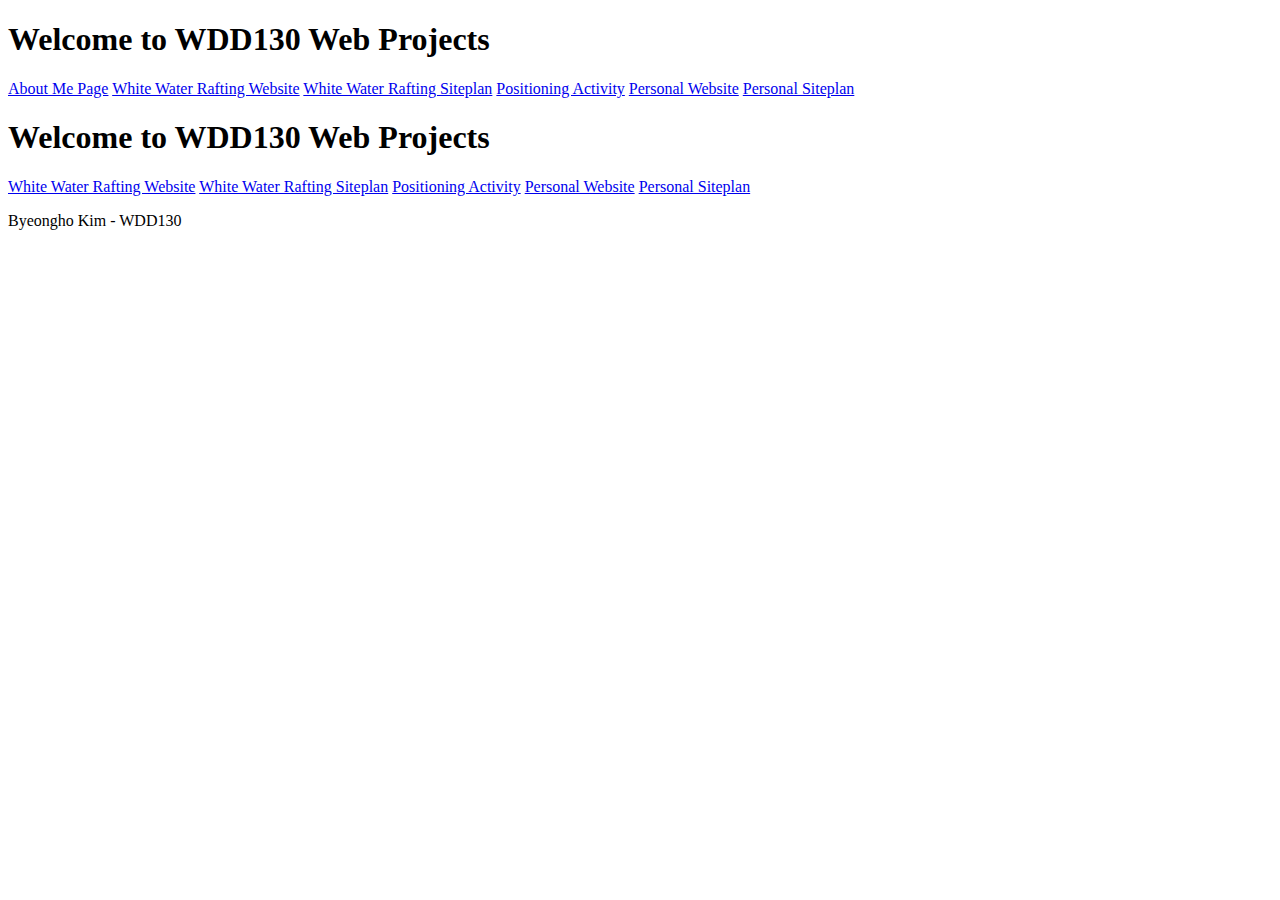
<file: index.html>
<!DOCTYPE html>
<html lang="en">

<head>
    <meta charset="UTF-8">
    <meta http-equiv="X-UA-Compatible" content="IE=edge">
    <meta name="viewport" content="width=device-width, initial-scale=1.0">
    <title>WDD130 Home Page</title>
</head>

<body>
    <h1>Welcome to WDD130 Web Projects</h1>
    <nav>
        <a href="aboutme/index.html">About Me Page</a>
        <a href="wwr/index.html">White Water Rafting Website</a>
        <a href="wwr/site-plan-rafting.html">White Water Rafting Siteplan</a>
        <a href="positioning.html">Positioning Activity</a>
        <a href="edm/index.html">Personal Website</a>
        <a href="edm/site-plan.html">Personal Siteplan</a>
    </nav>
    <h1>Welcome to WDD130 Web Projects</h1>
    <nav>
        <a href="wwr/index.html">White Water Rafting Website</a>
        <a href="wwr/site-plan-rafting.html">White Water Rafting Siteplan</a>
        <a href="positioning.html">Positioning Activity</a>
        <a href="edm/index.html">Personal Website</a>
        <a href="edm/site-plan.html">Personal Siteplan</a>
    </nav>
    <p>Byeongho Kim - WDD130</p>

</body>

</html>
</file>
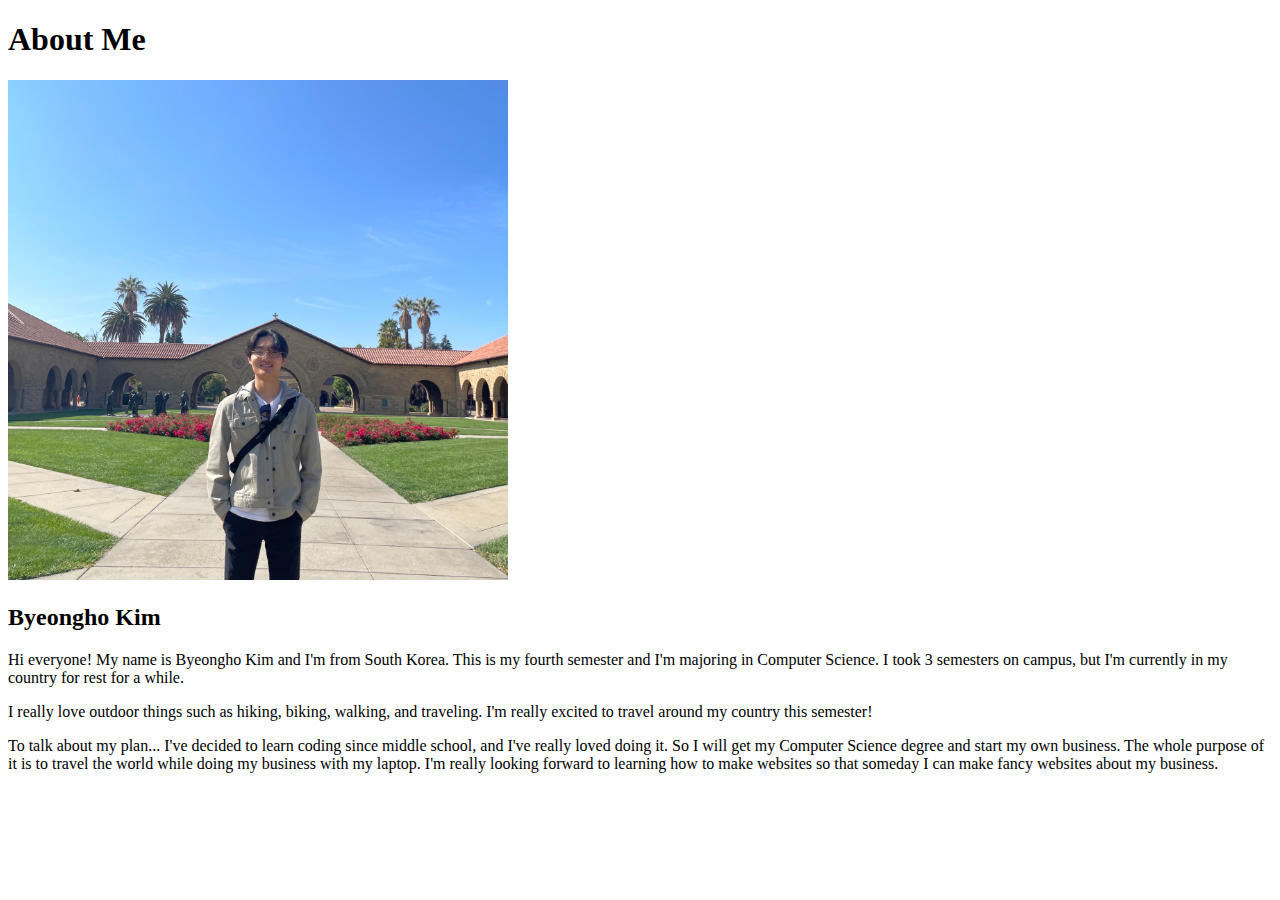
<file: aboutme/index.html>
<!DOCTYPE html>
<html lang="en">

<head>
    <meta charset="UTF-8">
    <meta http-equiv="X-UA-Compatible" content="IE=edge">
    <meta name="viewport" content="width=device-width, initial-scale=1.0">
    <title>All About Me</title>
</head>

<body>
    <h1>About Me</h1>
    <img
     src="images/mypicture.jpg" 
     alt="Image of Me"
     width="500"
     height="500"
     />
    <h2>Byeongho Kim</h2>
    <p>Hi everyone! My name is Byeongho Kim and I'm from South Korea. This is my fourth semester and I'm majoring in
        Computer Science. I took 3 semesters on campus, but I'm currently in my country for rest for a while.</p>
    <p>I really love outdoor things such as hiking, biking, walking, and traveling. I'm really excited to travel around
        my country this semester!</p>
    <p>To talk about my plan... I've decided to learn coding since middle school, and I've really loved doing it. So
        I will get my Computer Science degree and start my own business. The whole purpose of it is to travel the world
        while doing my business with my laptop. I'm really looking forward to learning how to make websites so that
        someday I can make fancy websites about my business.</p>
</body>

</html>
</file>
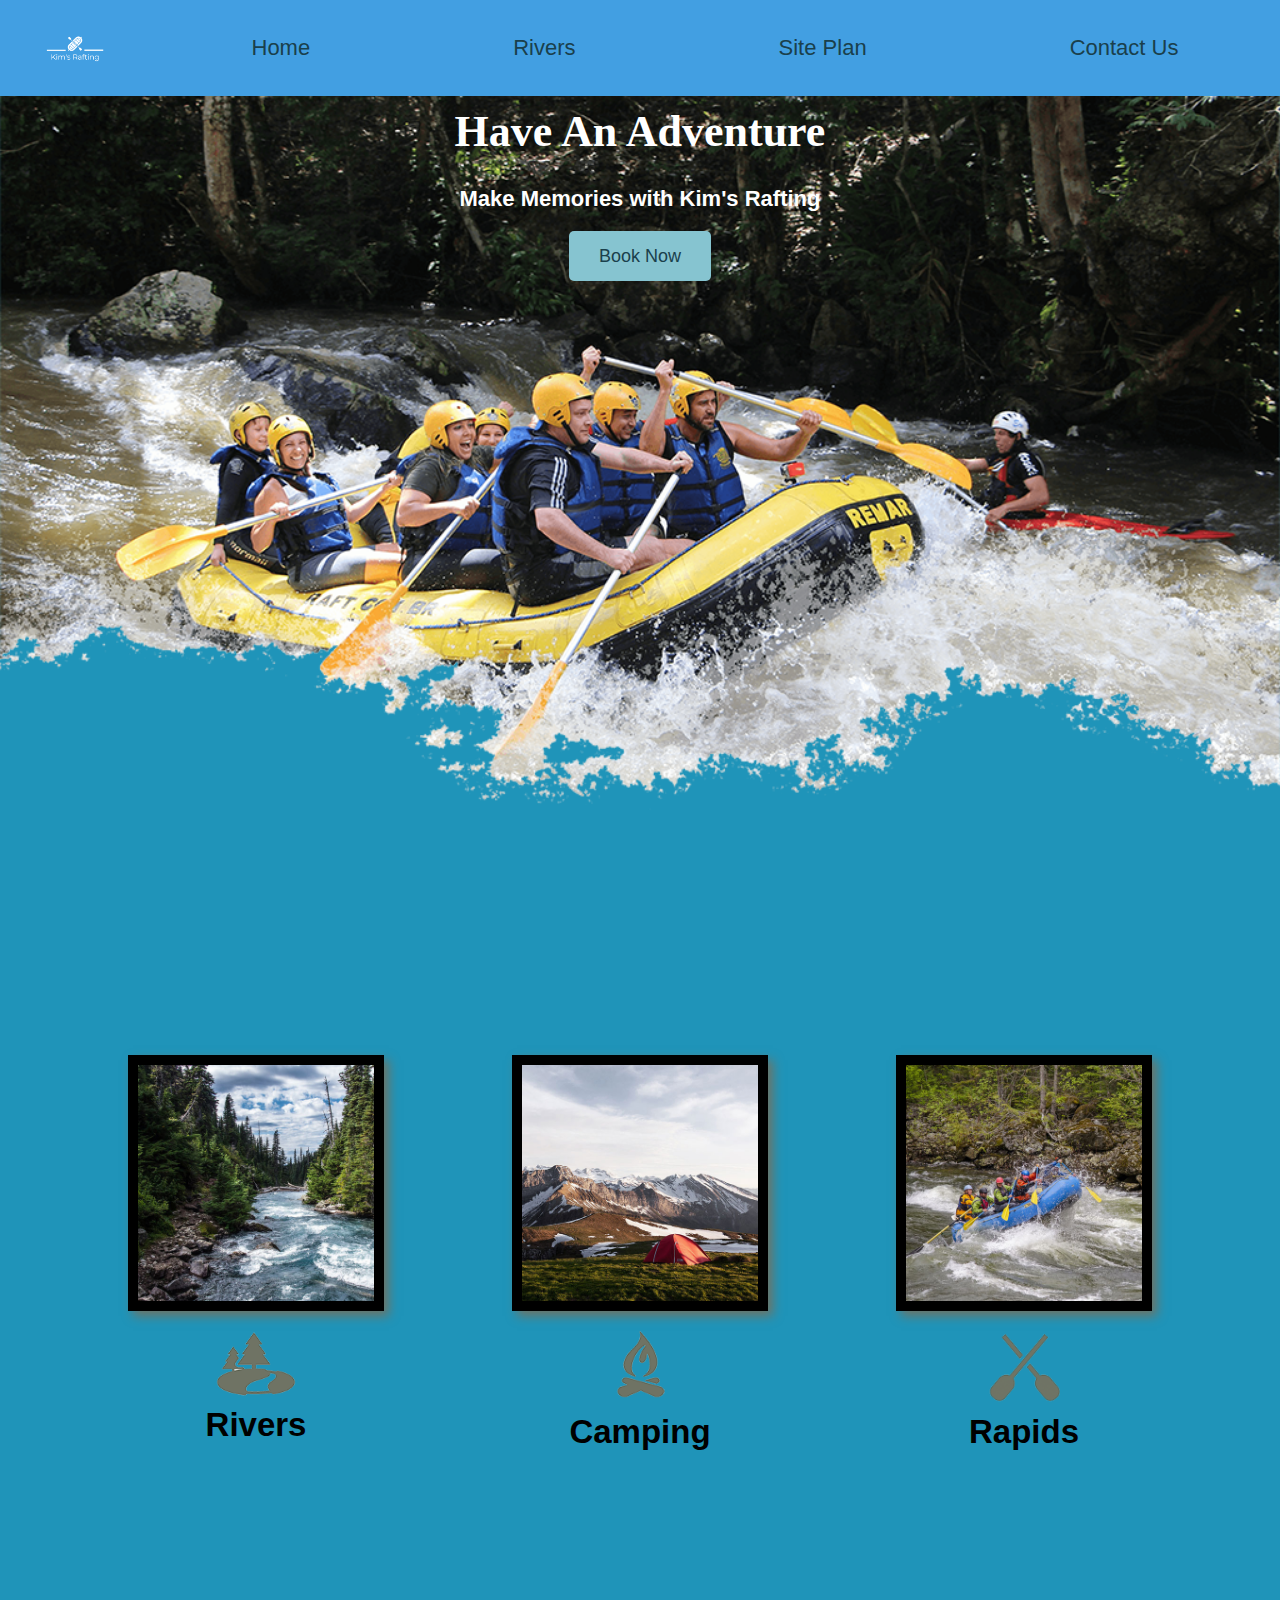
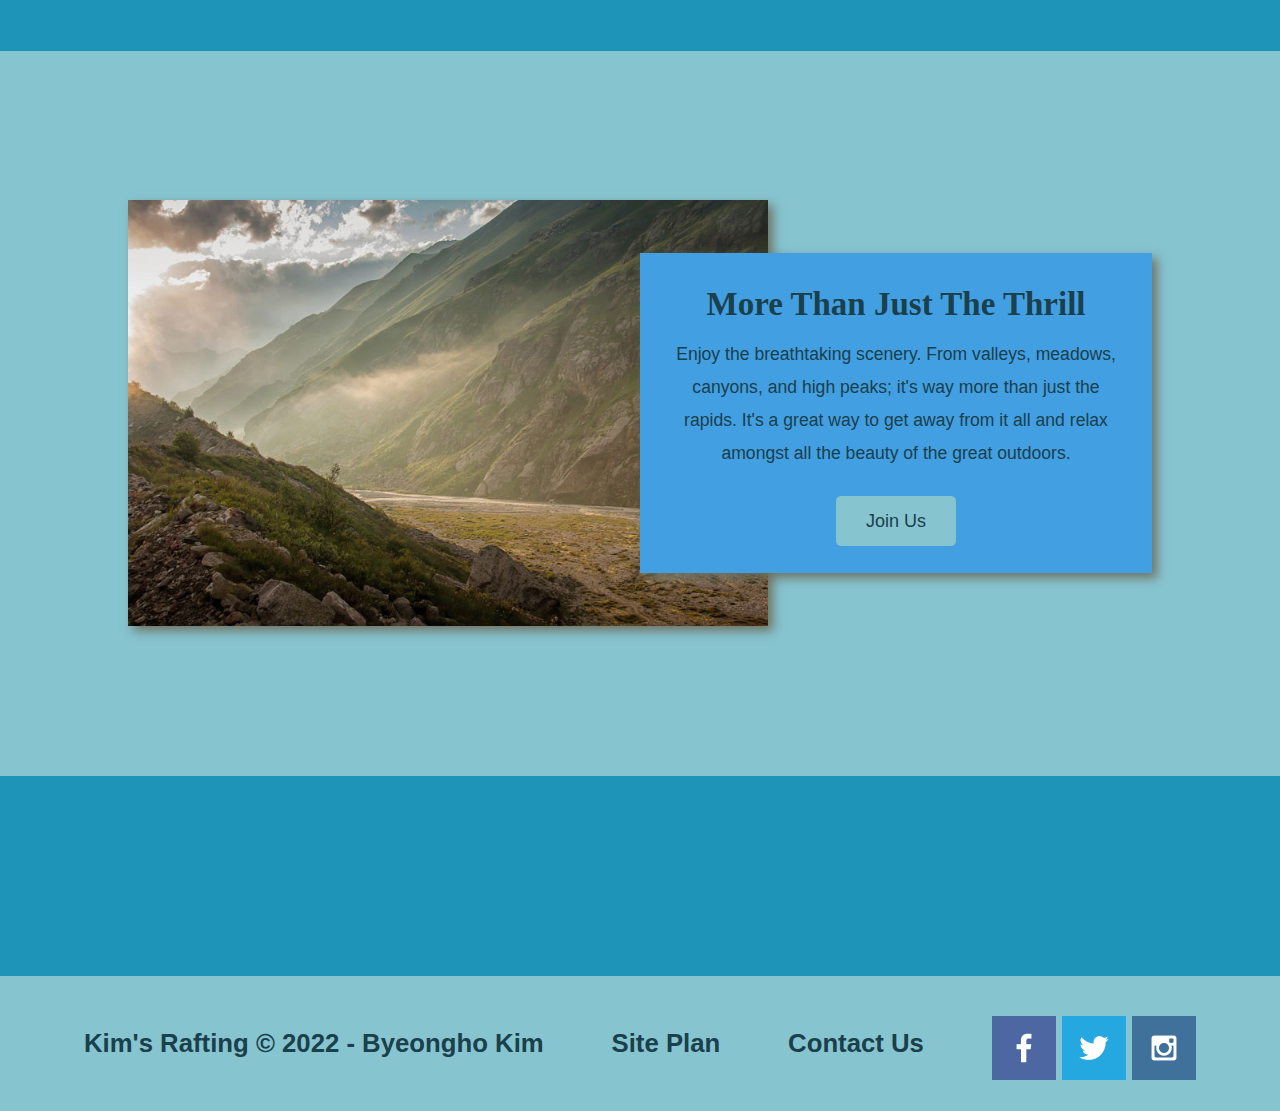
<file: wwr/index.html>
<!DOCTYPE html>
<html lang="en">

<head>
    <meta charset="UTF-8">
    <meta http-equiv="X-UA-Compatible" content="IE=edge">
    <meta name="viewport" content="width=device-width, initial-scale=1.0">
    <link rel="stylesheet" href="styles/style.css">
    <title>Kim's Rafting</title>
</head>

<body>
    <div id="content">
        <header>
            <a id="logo_link" href="index.html">
                <img class="logo" src="images/logo.png" alt="Kim's Rafting Logo">
            </a>
            <nav>
                <a href="index.html">Home</a>
                <a href="rivers.html">Rivers</a>
                <a href="site-plan-rafting.html">Site Plan</a>
                <a href="contactus.html">Contact Us</a>
            </nav>
        </header>
        <div id="hero">
            <div id="hero-box">
                <img id="hero-img" src="images/hero.png" alt="People enjoying white water rafting">
            </div>
            <section id="hero-msg">
                <h1 class="home-title">Have An Adventure</h1>
                <h4>Make Memories with Kim's Rafting </h4>
                <div class='button-box'>
                    <a class='book' href="rates.html">Book Now</a>
                </div>
            </section>
        </div>
        <main class="home-grid">
            <section class="rivers-card">
                <img class="card-img" src="images/rivers.jpg" alt="river in forest">
                <img class="icon" src="images/river_icon.png" alt="river icon">
                <h2>Rivers</h2>
            </section>
            <section class="camping-card">
                <img class="card-img" src="images/camping.jpg" alt="tent in mountains">
                <img class="icon" src="images/fire_icon.png" alt="fire icon">
                <h2>Camping</h2>
            </section>
            <section class="rapids-card">
                <img class="card-img" src="images/rapids.jpg" alt="rafting boat">
                <img class="icon" src="images/oars.png" alt="oars icon">
                <h2>Rapids</h2>
            </section>
            <div id="background"></div>
            <img class="mountains" src="images/mountains.jpg" alt="Misty mountains">
            <section class="msg">
                <h2>More Than Just The Thrill</h2>
                <p>Enjoy the breathtaking scenery. From valleys, meadows, canyons, and high peaks; it's way more than just
                    the rapids. It's a great way to get away from it all and relax amongst all the beauty of the great
                    outdoors. </p>
                <a class='join' href="rivers.html">Join Us</a>
            </section>
        </main>
        <footer>
            <h3>Kim's Rafting &copy; 2022 - Byeongho Kim</h3>
            <h3><a href="site-plan-rafting.html">Site Plan</a></h3>
            <h3><a href="contactus.html">Contact Us</a></h3>
            <div class="social">
                <a href="https://facebook.com" target ="_blank">
                    <img src="images/facebook.png" alt="fb icon">
                </a>
                <a href="https://twitter.com" target ="_blank">
                    <img src="images/twitter.png" alt="twitter icon">
                </a>
                <a href="https://instagram.com" target ="_blank">
                    <img src="images/instagram.png" alt="instagram icon">
                </a>
            </div>
        </footer>
    </div>
</body>

</html>
</file>
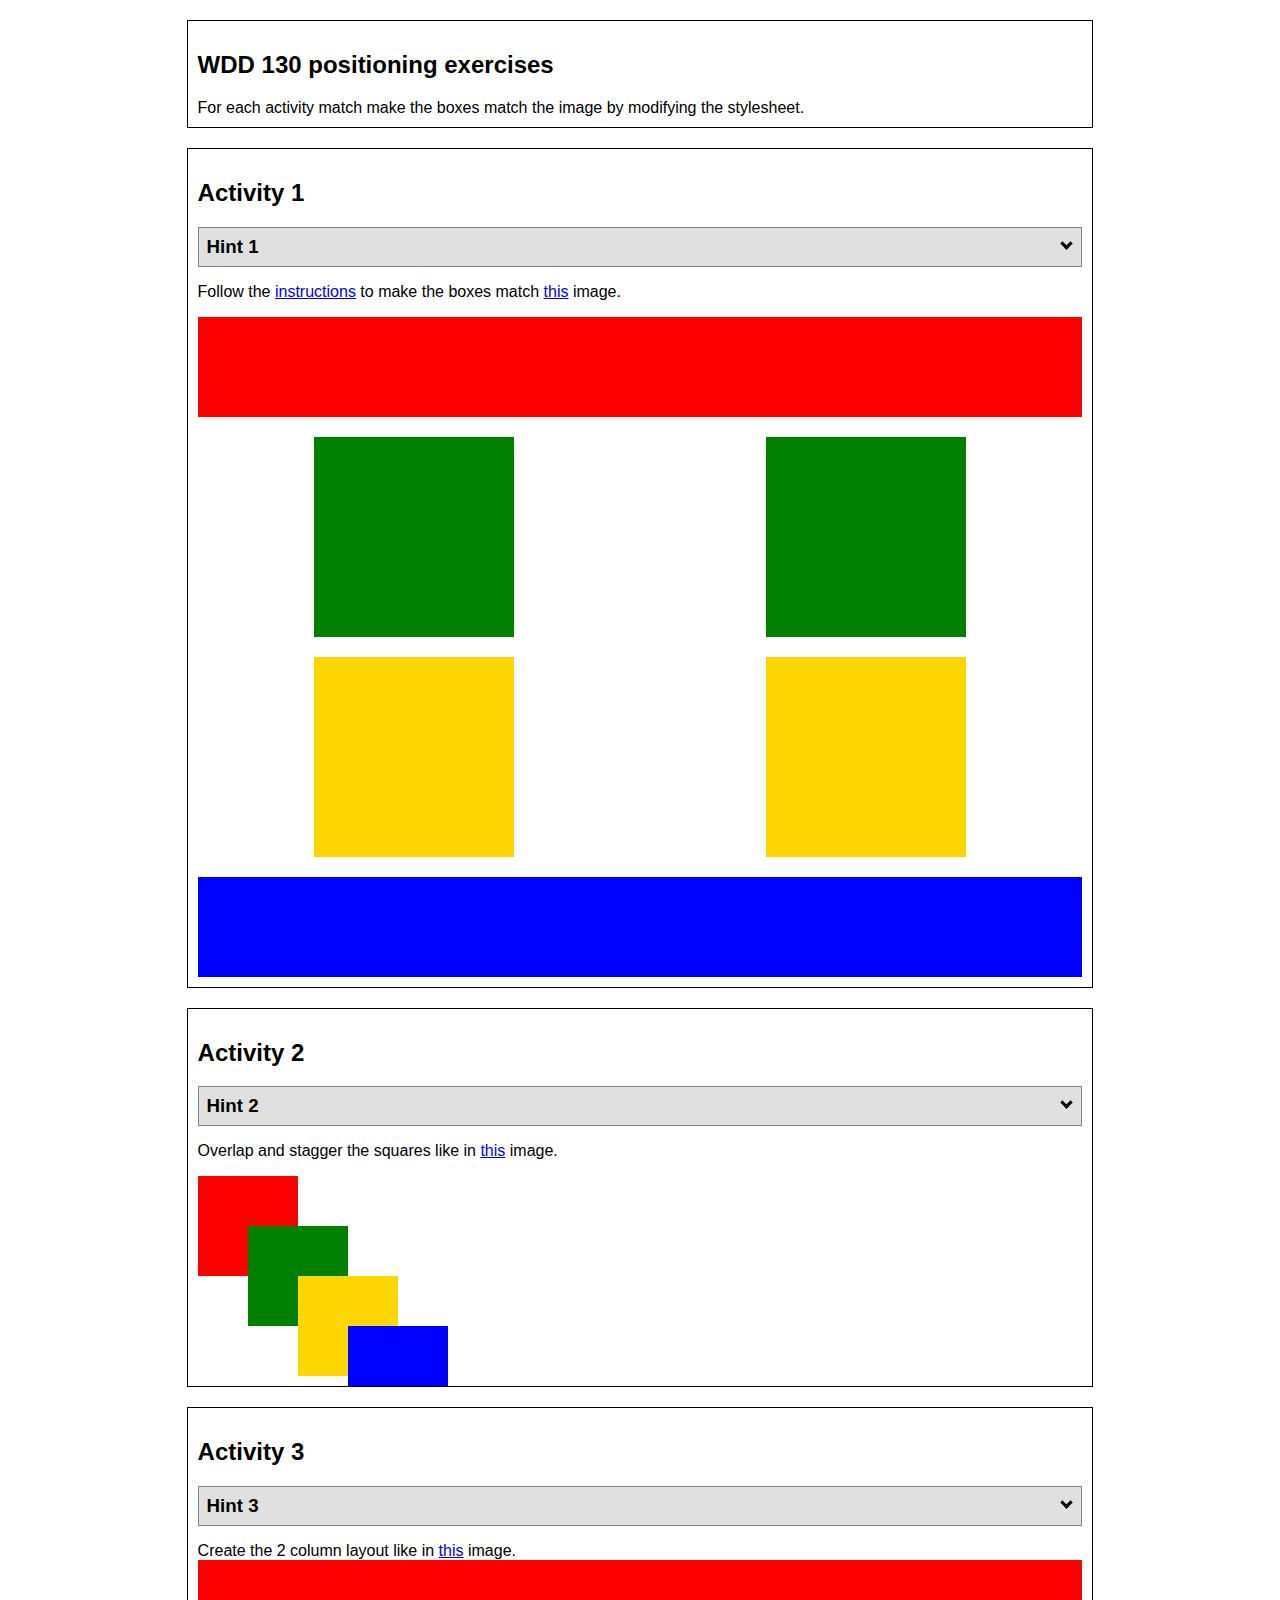
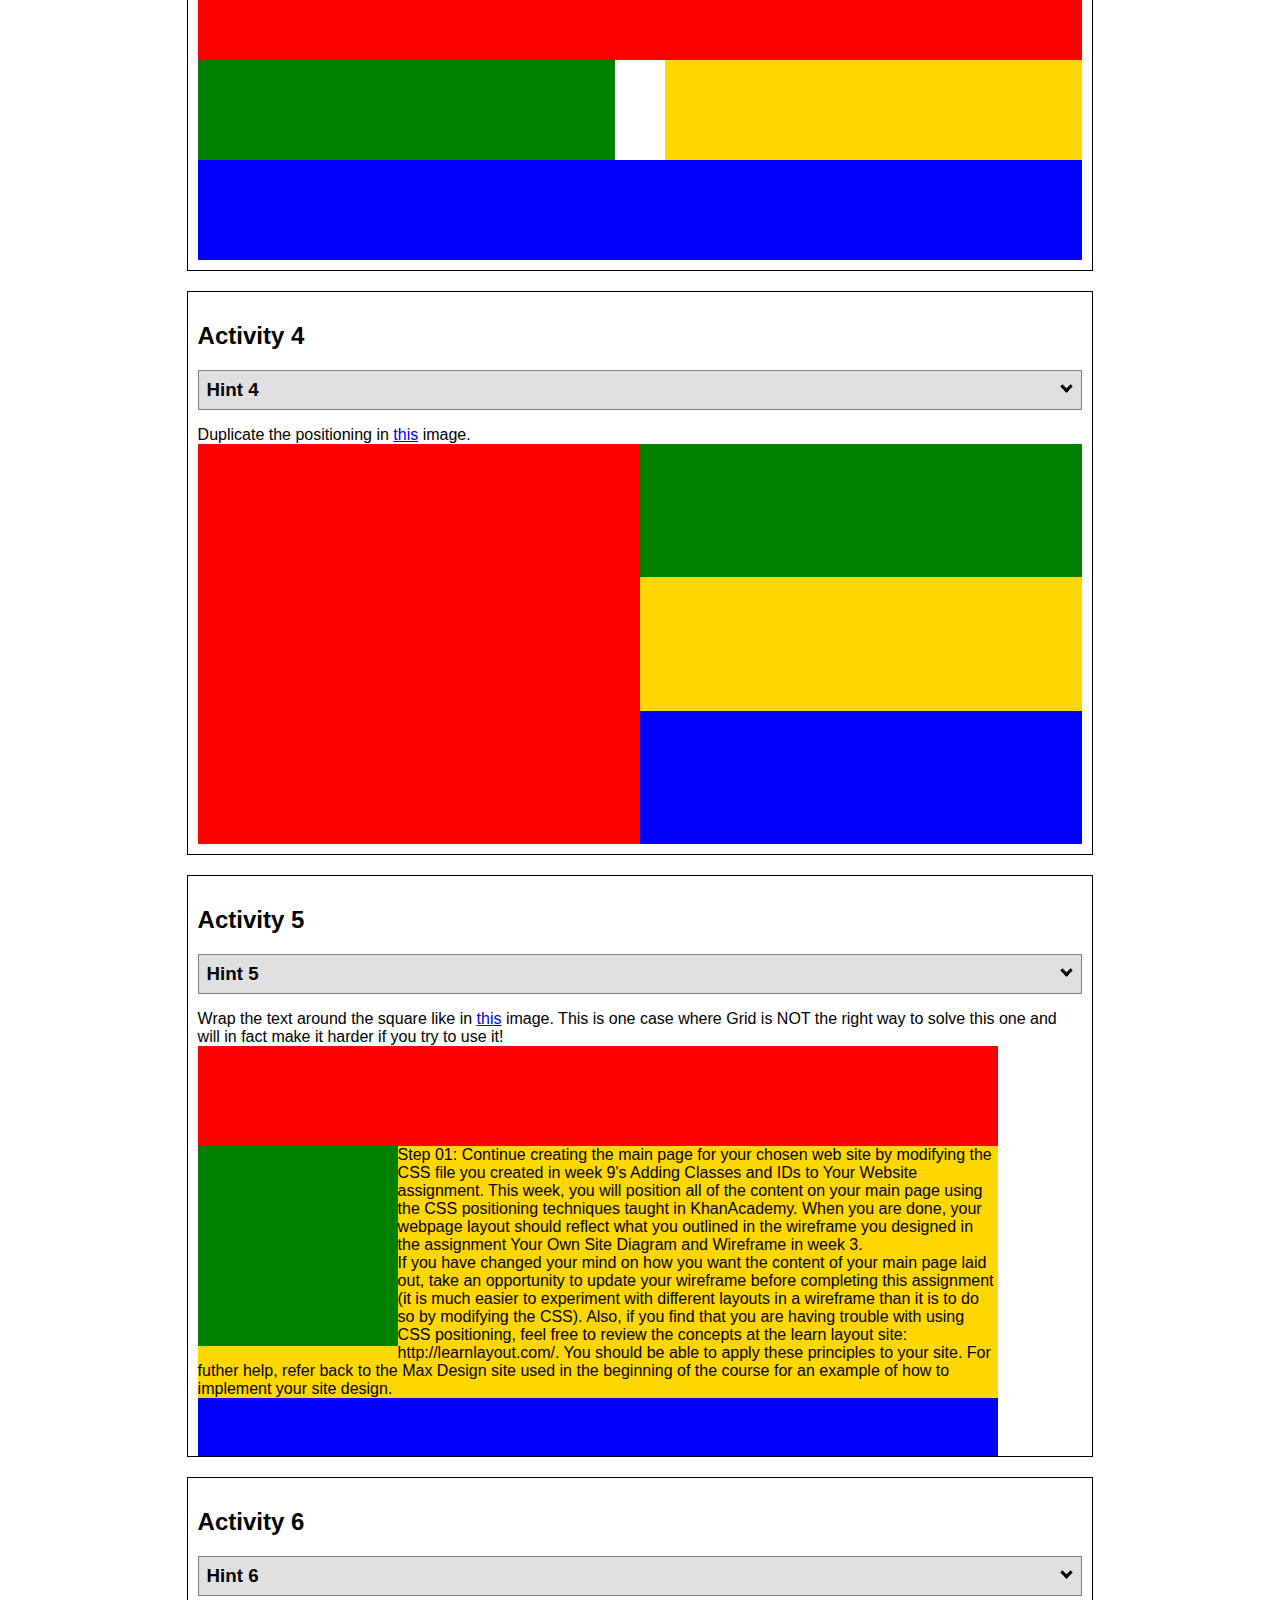
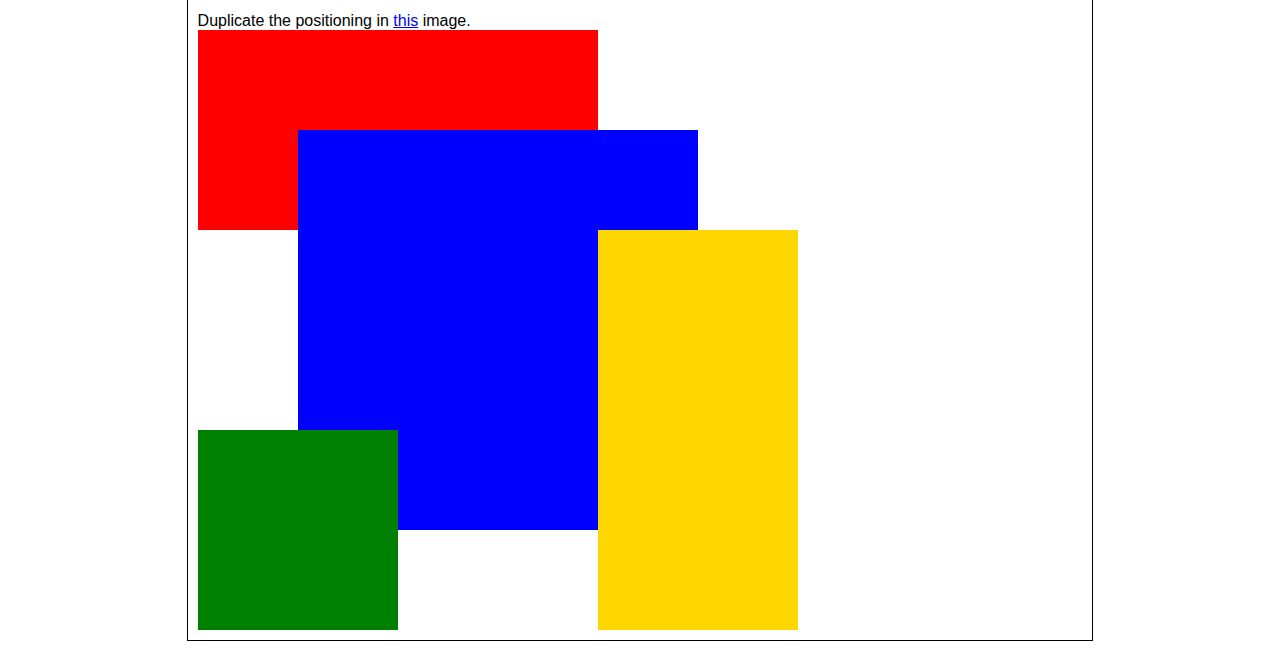
<file: positioning.html>
<!DOCTYPE html>
<html lang="en">
  <head>
    <!-- HTML - Name: positioning.html -->
    <title>Positioning Activity</title>
    <link rel="stylesheet" type="text/css" href="positionstyles.css" />
  </head>
  <body>
    <div class="activity">
      <h2>WDD 130 positioning exercises</h2>
      For each activity match make the boxes match the image by modifying the stylesheet.</div>
    <div class="activity">
      <h2>Activity 1</h2>
      <section class="hint"><input type="checkbox" ><i></i> <h3>Hint 1</h3><div><p>Check out the <a href="https://byui-wdd.github.io/wdd130/activities/w06-css-positioning.html" target="_blank">activity instructions</a> in Ilearn!</p></div></section>
      <p>Follow the <a href="https://byui-wdd.github.io/wdd130/activities/w06-css-positioning.html" target="_blank">instructions</a> to make the boxes match  <a href="https://byui-wdd.github.io/wdd130/images/example1.png" target="_blank">this</a> image.</p>
      <div class="content1" >
        <div class="red1" ></div>
        <div class="green1" ></div>
        <div class="green1" ></div>
        <div class="yellow1"></div>
        <div class="yellow1"></div>
        <div class="blue1"></div>
      </div>
    </div>
    <div class="activity">
      <h2>Activity 2</h2>
      <section class="hint"><input type="checkbox" > <h3>Hint 2</h3><i></i><div><p>Remember that the best way to shift elements around slightly on the page is with Margins.  You could also use Grid.  Either would work for this. If you choose margin, you can use a <em>negative</em> margin. (ie margin-top: -20px;)</p><h4>Properties used:</h4><ul><li>margin-top, margin-left</li><li>...or...</li><li>grid-template-columns: 50px 50px 50px 50px 50px </li></ul></div></section>
      <p>Overlap and stagger the squares like in <a href="https://byui-wdd.github.io/wdd130/images/example2.png" target="_blank">this</a> image.</p>
      <div class="content2" >
        <div class="red2" ></div>
        <div class="green2" ></div>
        <div class="yellow2"></div>
        <div class="blue2"></div>
      </div>
    </div>
    <div class="activity">
      <h2>Activity 3</h2>
      <section class="hint"><input type="checkbox" > <h3>Hint 3</h3><i></i><div><p>This one is going to be best solved with CSS Grid. Remember to make the boxes the right width first...then start moving them around. </p><h4>Properties used:</h4><ul><li>display:grid;</li><li>grid-template-columns:</li><li>grid-column-gap:</li>
        <li>grid-column:</li>  </ul></div></section>
      Create the 2 column layout like in <a href="https://byui-wdd.github.io/wdd130/images/example3.png" target="_blank">this</a>  image.
      <div class="content3" >
        <div class="red3" ></div>
        <div class="green3" ></div>
        <div class="yellow3"></div>
        <div class="blue3"></div>
      </div>
    </div>
    <div class="activity">
      <h2>Activity 4</h2>
      <section class="hint"><input type="checkbox" > <h3>Hint 4</h3><i></i><div><p>For the others we have been primarily concerned with width. For this one you will need to adjust height as well. </p><h4>Properties used:</h4><ul><li>display:grid;</li><li>grid-template-columns:</li><li>grid-row:</li></ul></div></section>
      Duplicate the positioning in <a href="https://byui-wdd.github.io/wdd130/images/example4.png" target="_blank">this</a> image. 
      <div class="content4" >
        <div class="red4" ></div>
        <div class="green4" ></div>
        <div class="yellow4"></div>
        <div class="blue4"></div>
      </div>
    </div>

    <div class="activity">
      <h2>Activity 5</h2>
      <section class="hint"><input type="checkbox" > <h3>Hint 5</h3><i></i><div><p>Grid is <strong>not</strong> the right way to do this.  In fact there is only one way to really do that...and that is with float. Remember that we float the thing we want the text to wrap around.  Also remember to start by making all the shapes the right size and shape.</p><h4>Properties used:</h4><ul><li>float: left;</li></ul></div></section>
      Wrap the text around the square like in <a href="https://byui-wdd.github.io/wdd130/images/example5.png" target="_blank">this</a> image. This is one case where Grid is NOT the right way to solve this one and will in fact make it harder if you try to use it!
      <div class="content5" >
        <div class="red5" ></div>
        <div class="green5" ></div>
        <div class="yellow5">Step 01: Continue creating the main page for your chosen web site by modifying the CSS file you created in week 9's Adding Classes and IDs to Your Website assignment. This week, you will position all of the content on your main page using the CSS positioning techniques taught in KhanAcademy. When you are done, your webpage layout should reflect what you outlined in the wireframe you designed in the assignment Your Own Site Diagram and Wireframe in week 3. <br />
          If you have changed your mind on how you want the content of your main page laid out, take an opportunity to update your wireframe before completing this assignment (it is much easier to experiment with different layouts in a wireframe than it is to do so by modifying the CSS). Also, if you find that you are having trouble with using CSS positioning, feel free to review the concepts at the learn layout site: http://learnlayout.com/. You should be able to apply these principles to your site. For futher help, refer back to the Max Design site used in the beginning of the course for an example of how to implement your site design.</div>
        <div class="blue5"></div>
      </div>
    </div>
    <div class="activity">
      <h2>Activity 6</h2>
      <section class="hint"><input type="checkbox" > <h3>Hint 6</h3><i></i><div><p>This one is all about visualizing the grid behind the layout. If you are having a hard time doing that first: all the sizes are even multiples of 100, and second here is another example with the lines drawn: <a href="https://byui-wdd.github.io/wdd130/images/example6-hint.png" target="_blank">example 6 with lines</a>. For this one you will find it easiest if you use px for the column width. You can also use <kbd>z-index</kbd> to control the element layering.    </p><h4>Properties used:</h4><ul><li>display:grid;</li><li>grid-template-columns:</li><li>grid-column:</li><li>grid-row:</li><li><a href="https://www.w3schools.com/cssref/pr_pos_z-index.asp" target="_blank">z-index:</a></li></ul></div></section>
      Duplicate the positioning in <a href="https://byui-wdd.github.io/wdd130/images/example6.png" target="_blank">this</a> image.
      <div class="content6" >
        <div class="red6" ></div>
        <div class="green6" ></div>
        <div class="yellow6"></div>
        <div class="blue6"></div>
      </div>
    </div>
  </body>
</html>
</file>
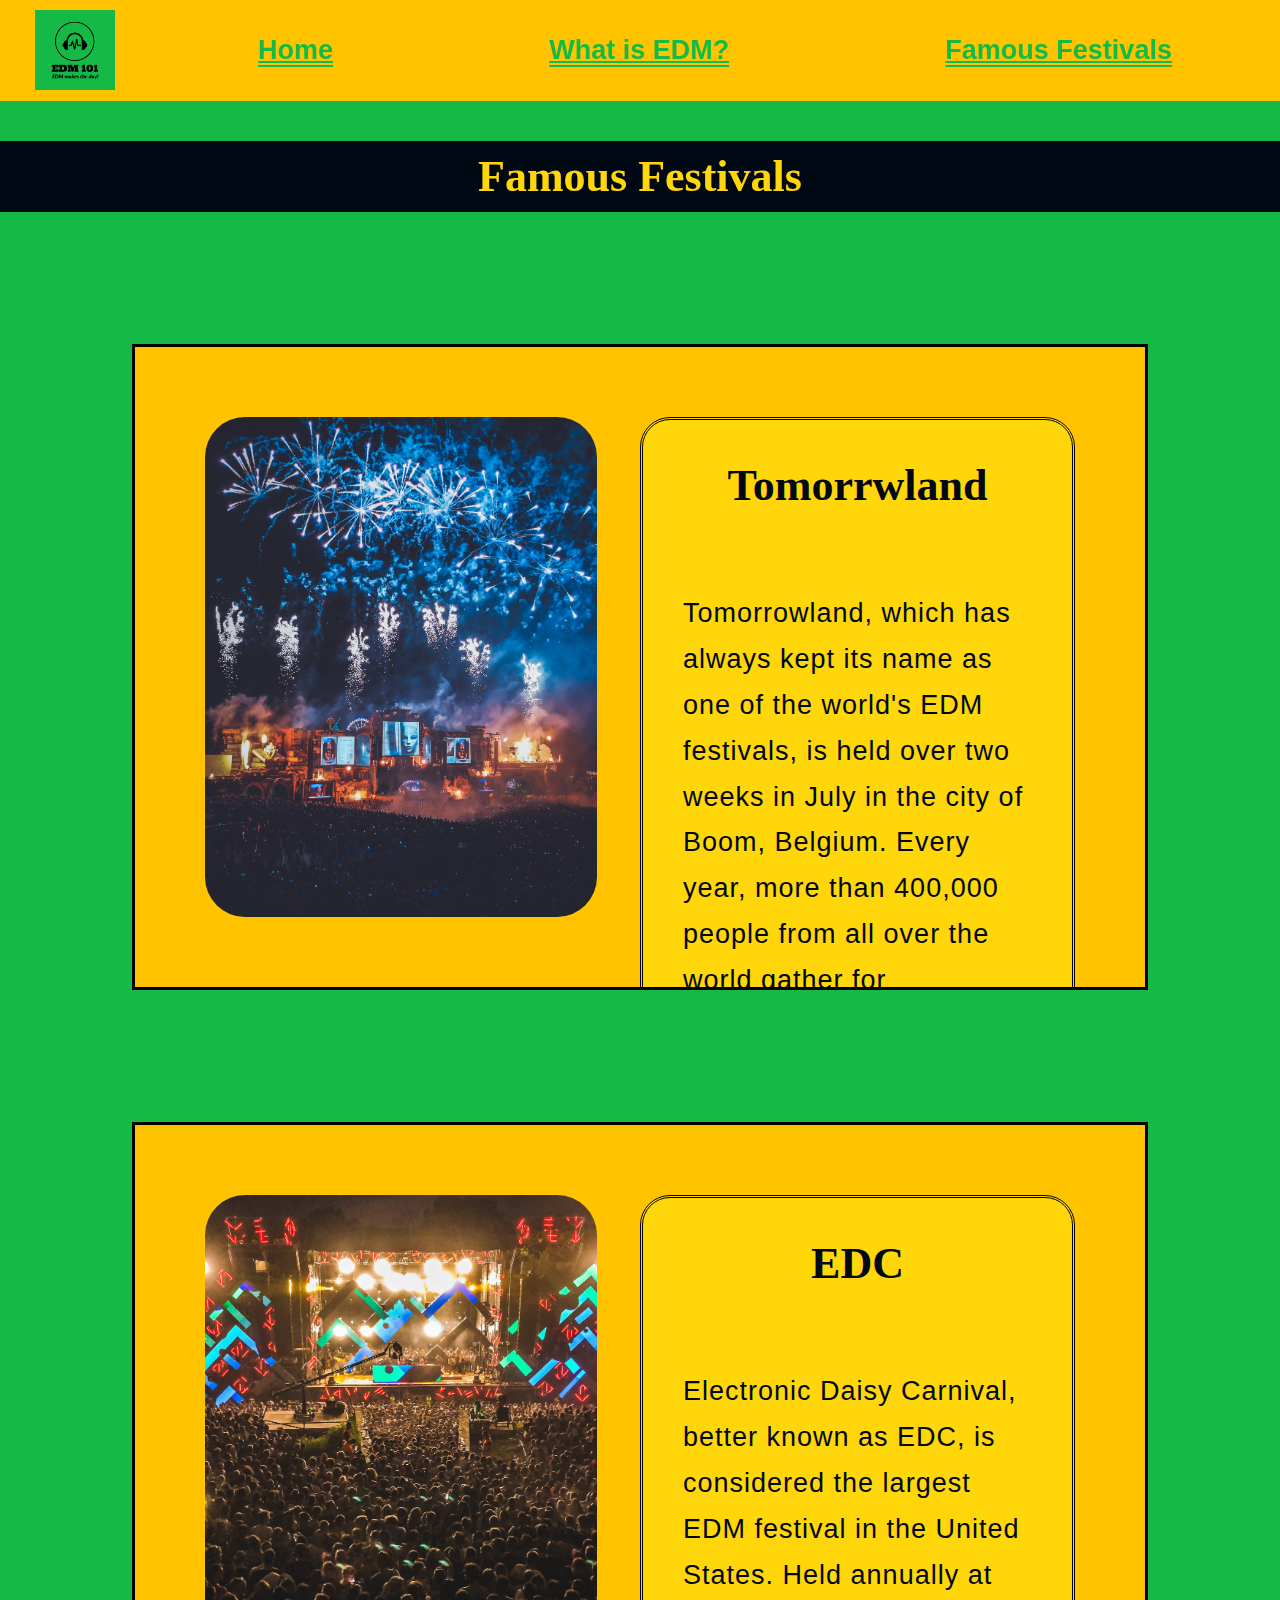
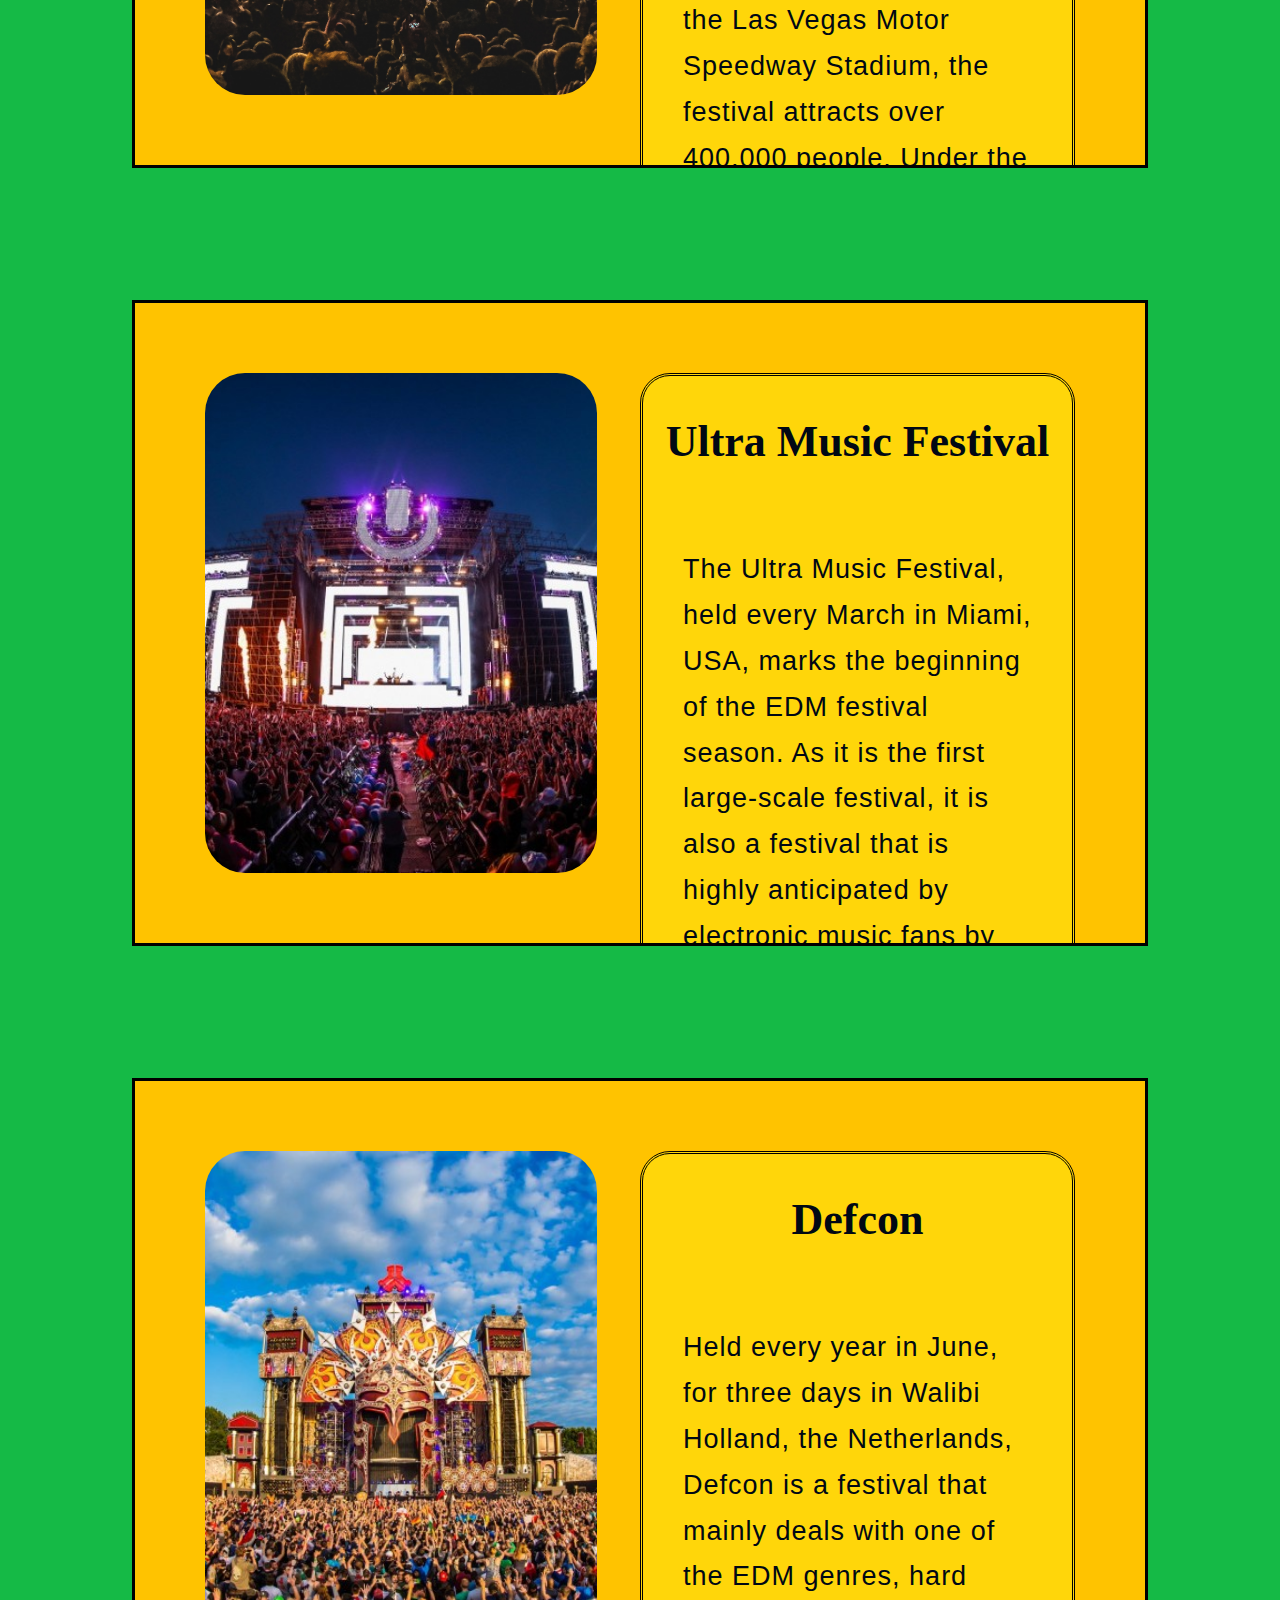
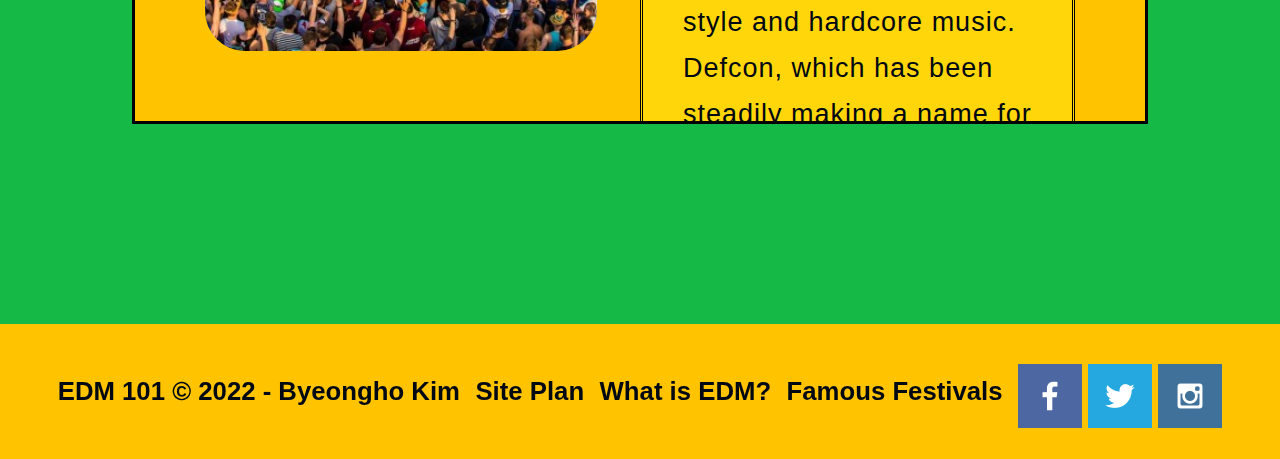
<file: edm/famous-festivals.html>
<!DOCTYPE html>
<html lang="en">

<head>
    <meta charset="UTF-8">
    <meta http-equiv="X-UA-Compatible" content="IE=edge">
    <meta name="viewport" content="width=device-width, initial-scale=1.0">
    <link rel="stylesheet" href="styles/style.css">
    <title>Famous festivals</title>
</head>

<body>
    <div id="content">
        <header>
            <a id="logo_link" href="index.html">
                <img class="logo" src="images/logo.jpeg" alt="EDM 101 logo">
            </a>
            <nav>
                <a href="index.html">Home</a>
                <a href="what-is-edm.html">What is EDM?</a>
                <a href="famous-festivals.html">Famous Festivals</a>
            </nav>
        </header>
        <h1 class="title">Famous Festivals</h1>
        <main class="festivals-grid">
            <div class="card">
                <img class="image-one" src="images/Tomorrowland.jpg" alt="tomorrowland">
                <section class="msg-one">
                    <h2>Tomorrwland</h2>
                    <p>Tomorrowland, which has always kept its name as one of the world's EDM festivals,
                     is held over two weeks in July in the city of Boom, Belgium.
                      Every year, more than 400,000 people from all over the world gather for Tomorrowland.
                       The two-week festival welcomes audiences with over 20 stages and over 1,000 top artists.
                        It is no exaggeration to say that you can meet DJs from all over the world.
                    Tomorrowland is loved not only by the world's best lineup,
                     but also by creating a fairy-tale atmosphere that is called the dream garden of adults.
                      Each year, the main stage is designed with a new story concept,
                       and the finale is decorated with great videos and performances.</p>
                </section>
            </div>

            <div class="card">
                <img class="image-two" src="images/Festival.jpg" alt="EDC">
                <section class="msg-two">
                    <h2>EDC</h2>
                    <p>Electronic Daisy Carnival, better known as EDC, is considered the largest EDM festival in the United States.
                     Held annually at the Las Vegas Motor Speedway Stadium, the festival attracts over 400,000 people.
                      Under the theme of ‘Carnival’, you can meet not only electronic music,
                       but also a variety of rides, fireworks, and performances that will leave you feeling splendid.
                        In addition, like Tomorrowland, a sophisticated and beautiful stage created
                         with one theme every year amplifies people's expectations.
                    
                    In addition to Las Vegas, EDC can be found at various venues such as Orlando, Mexico, and Japan. However,
                     not all EDCs are created equal. If you haven't been to EDC Las Vegas, you haven't experienced the real EDC yet.
                      The sub stage of EDC Las Vegas, which is much bigger than the main stage of EDC Korea, can the stage be this big?
                       It makes me think of it. EDC Las Vegas is a festival that I personally recommend the most.
                        Don't miss the fantastic fireworks show that fills the night sky as the finale!
                    </p>
                </section>
            </div>
            
            <div class="card">
                <img class="image-one" src="images/Ultra.jpg" alt="Ultra Musci Festival">
                <section class="msg-one">
                    <h2>Ultra Music Festival</h2>
                    <p>The Ultra Music Festival, held every March in Miami, USA, marks the beginning of the EDM festival season.
                     As it is the first large-scale festival, it is also a festival that is highly anticipated
                      by electronic music fans by introducing new music by many artists.
                       Ultra Music Festival, which has 8 stages and a lineup of world-class DJs,
                        does not hold a festival with a story or concept like Tomorrowland or EDC,
                         but you can feel a wilder atmosphere!

                    Ultra is also known as the most global franchise festival.
                     It has become the most popular festival in the world,
                      including Ultra Korea, Europe, Singapore, China, and Australia. However,
                       the Ultra Miami boasts the largest scale among them and sets itself apart from other Ultras
                        with its overwhelming lineup. If you're a true fan of festivities ready for spring,
                         kick off this year's festivities with Miami's Ultra!
                    </p>
                </section>
            </div>
            
            <div class="card">
                <img class="image-two" src="images/defcon.jpg" alt="Defcon">
                <section class="msg-two">
                    <h2>Defcon</h2>
                    <p>Held every year in June, for three days in Walibi Holland, the Netherlands,
                         Defcon is a festival that mainly deals with one of the EDM genres, hard style and hardcore music.
                          Defcon, which has been steadily making a name for itself with the highest number of audiences of 100,000 in 2016,
                           is a festival where you can run around and play like crazy, befitting the name of Hard Style.
                            It's not chaotic or dangerous. Although the Netherlands is a drug law country,
                             marijuana is also regulated within the festival.
    
                        Defcon's highlight, POWER HOUR, is a 60-minute period in which tens of thousands of people can play together 
                        to insanely fast hard-style music. At this time, DJs and MCs come out on stage to wave flags or make comments,
                         interacting with the audience and having fun.
                          Another highlight of this POWER HOUR and DEFCON The Endshow and Closing Ceremony are also held on the RED stage,
                           the main DEFCON stage, so we recommend you to go to the RED stage!
                    </p>
                </section>
            </div>
            
        </main>
        <footer>
            <h3>EDM 101 &copy; 2022 - Byeongho Kim</h3>
            <h3><a href="site-plan.html">Site Plan</a></h3>
            <h3><a href="what-is-edm.html">What is EDM?</a></h3>
            <h3><a href="famous-festivals.html">Famous Festivals</a></h3>
            <div class="social">
                <a href="https://facebook.com" target ="_blank">
                    <img src="images/facebook.png" alt="fb icon">
                </a>
                <a href="https://twitter.com" target ="_blank">
                    <img src="images/twitter.png" alt="twitter icon">
                </a>
                <a href="https://instagram.com" target ="_blank">
                    <img src="images/instagram.png" alt="instagram icon">
                </a>
            </div>
        </footer>
    </div>
</body>

</html>
</file>
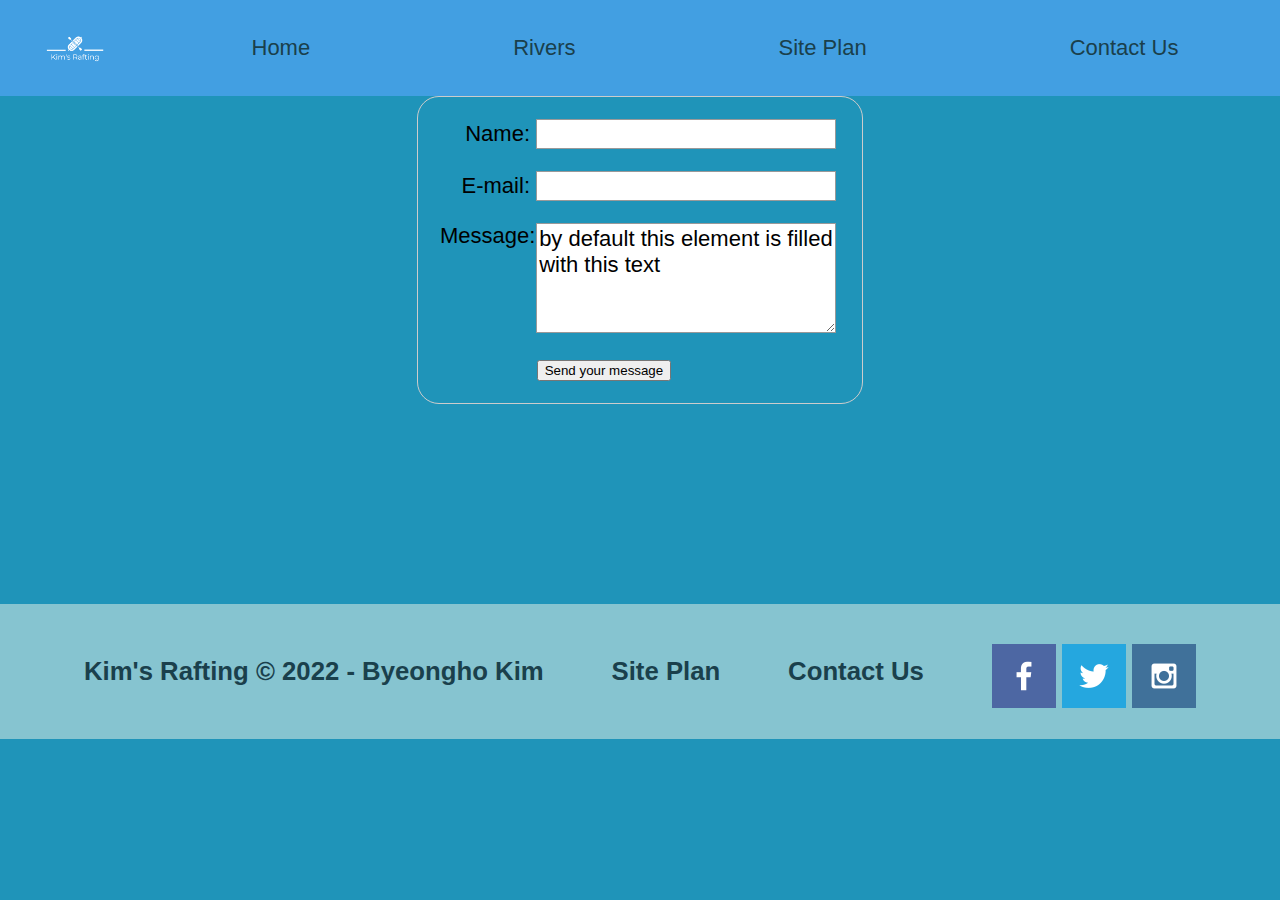
<file: wwr/contactus.html>
<!DOCTYPE html>
<html lang="en">

<head>
    <meta charset="UTF-8">
    <meta http-equiv="X-UA-Compatible" content="IE=edge">
    <meta name="viewport" content="width=device-width, initial-scale=1.0">
    <link rel="stylesheet" href="styles/style.css">
    <title>Contact Us</title>
    <style>
form {
  /* Center the form on the page */
  margin: 0 auto;
  width: 400px;
  /* Form outline */
  padding: 1em;
  border: 1px solid #CCC;
  border-radius: 1em;
}

ul {
  list-style: none;
  padding: 0;
  margin: 0;
}

form li + li {
  margin-top: 1em;
}

label {
  /* Uniform size & alignment */
  display: inline-block;
  width: 90px;
  text-align: right;
}

input,
textarea {
  /* To make sure that all text fields have the same font settings
     By default, textareas have a monospace font */
  font: 1em sans-serif;

  /* Uniform text field size */
  width: 300px;
  box-sizing: border-box;

  /* Match form field borders */
  border: 1px solid #999;
}

input:focus,
textarea:focus {
  /* Additional highlight for focused elements */
  border-color: #000;
}

textarea {
  /* Align multiline text fields with their labels */
  vertical-align: top;

  /* Provide space to type some text */
  height: 5em;
}

.button {
  /* Align buttons with the text fields */
  padding-left: 90px; /* same size as the label elements */
}

button {
  /* This extra margin represent roughly the same space as the space
     between the labels and their text fields */
  margin-left: .5em;
}
#feedback {
    background-color: antiquewhite;
    position: absolute;
    top: 0;
    left: 0;
    right: 0;
    padding: .5em;
    /* make this element invisible until we are ready for it */
    display: none;       
}
.moveDown {
    margin-top: 3em;
}
    </style>
</head>

<body>
    <div id="content">
        <header>
            <a id="logo_link" href="index.html">
                <img class="logo" src="images/logo.png" alt="Kim's Rafting Logo">
            </a>
            <nav>
                <a href="index.html">Home</a>
                <a href="rivers.html">Rivers</a>
                <a href="site-plan-rafting.html">Site Plan</a>
                <a href="contactus.html">Contact Us</a>
            </nav>
        </header>
        <main>
            <div id="feedback"></div>
            <form action="/my-handling-form-page" method="post">
                <ul>
                    <li>
                      <label for="name">Name:</label>
                      <input type="text" id="name" name="user_name">
                    </li>
                    <li>
                      <label for="mail">E-mail:</label>
                      <input type="email" id="mail" name="user_email">
                    </li>
                    <li>
                      <label for="msg">Message:</label>
                      <textarea id="msg" name="user_message">by default this element is filled with this text</textarea>
                    </li>
                    <li class="button">
                        <button type="submit">Send your message</button>
                    </li>
                   </ul>
            </form>
        </main>
        <footer>
            <h3>Kim's Rafting &copy; 2022 - Byeongho Kim</h3>
            <h3><a href="site-plan-rafting.html">Site Plan</a></h3>
            <h3><a href="contactus.html">Contact Us</a></h3>
            <div class="social">
                <a href="https://facebook.com" target ="_blank">
                    <img src="images/facebook.png" alt="fb icon">
                </a>
                <a href="https://twitter.com" target ="_blank">
                    <img src="images/twitter.png" alt="twitter icon">
                </a>
                <a href="https://instagram.com" target ="_blank">
                    <img src="images/instagram.png" alt="instagram icon">
                </a>
            </div>
        </footer>
    </div>
    <script>
        // get the feedback div element so we can do something with it.
        const feedbackElement = document.getElementById('feedback');
        // get the form so we can read what was entered in it.
        const formElement = document.forms[0];
        // add a 'listener' to wait for a submission of our form. When that happens run the code below.
        formElement.addEventListener('submit', function(e) {
            // stop the form from doing the default action.
            e.preventDefault();
            // set the contents of our feedback element to a message letting the user know the form was submitted successfully. Notice that we pull the name that was entered in the form to personalize the message!
            feedbackElement.innerHTML = 'Hello '+ formElement.user_name.value +'! Thank you for your message. We will get back with you as soon as possible!';
            // make the feedback element visible.
            feedbackElement.style.display = "block";
            // add a class to move everything down so our message doesn't cover it.
            document.body.classList.toggle('moveDown');
        });
    </script>
</body>

</html>
</file>
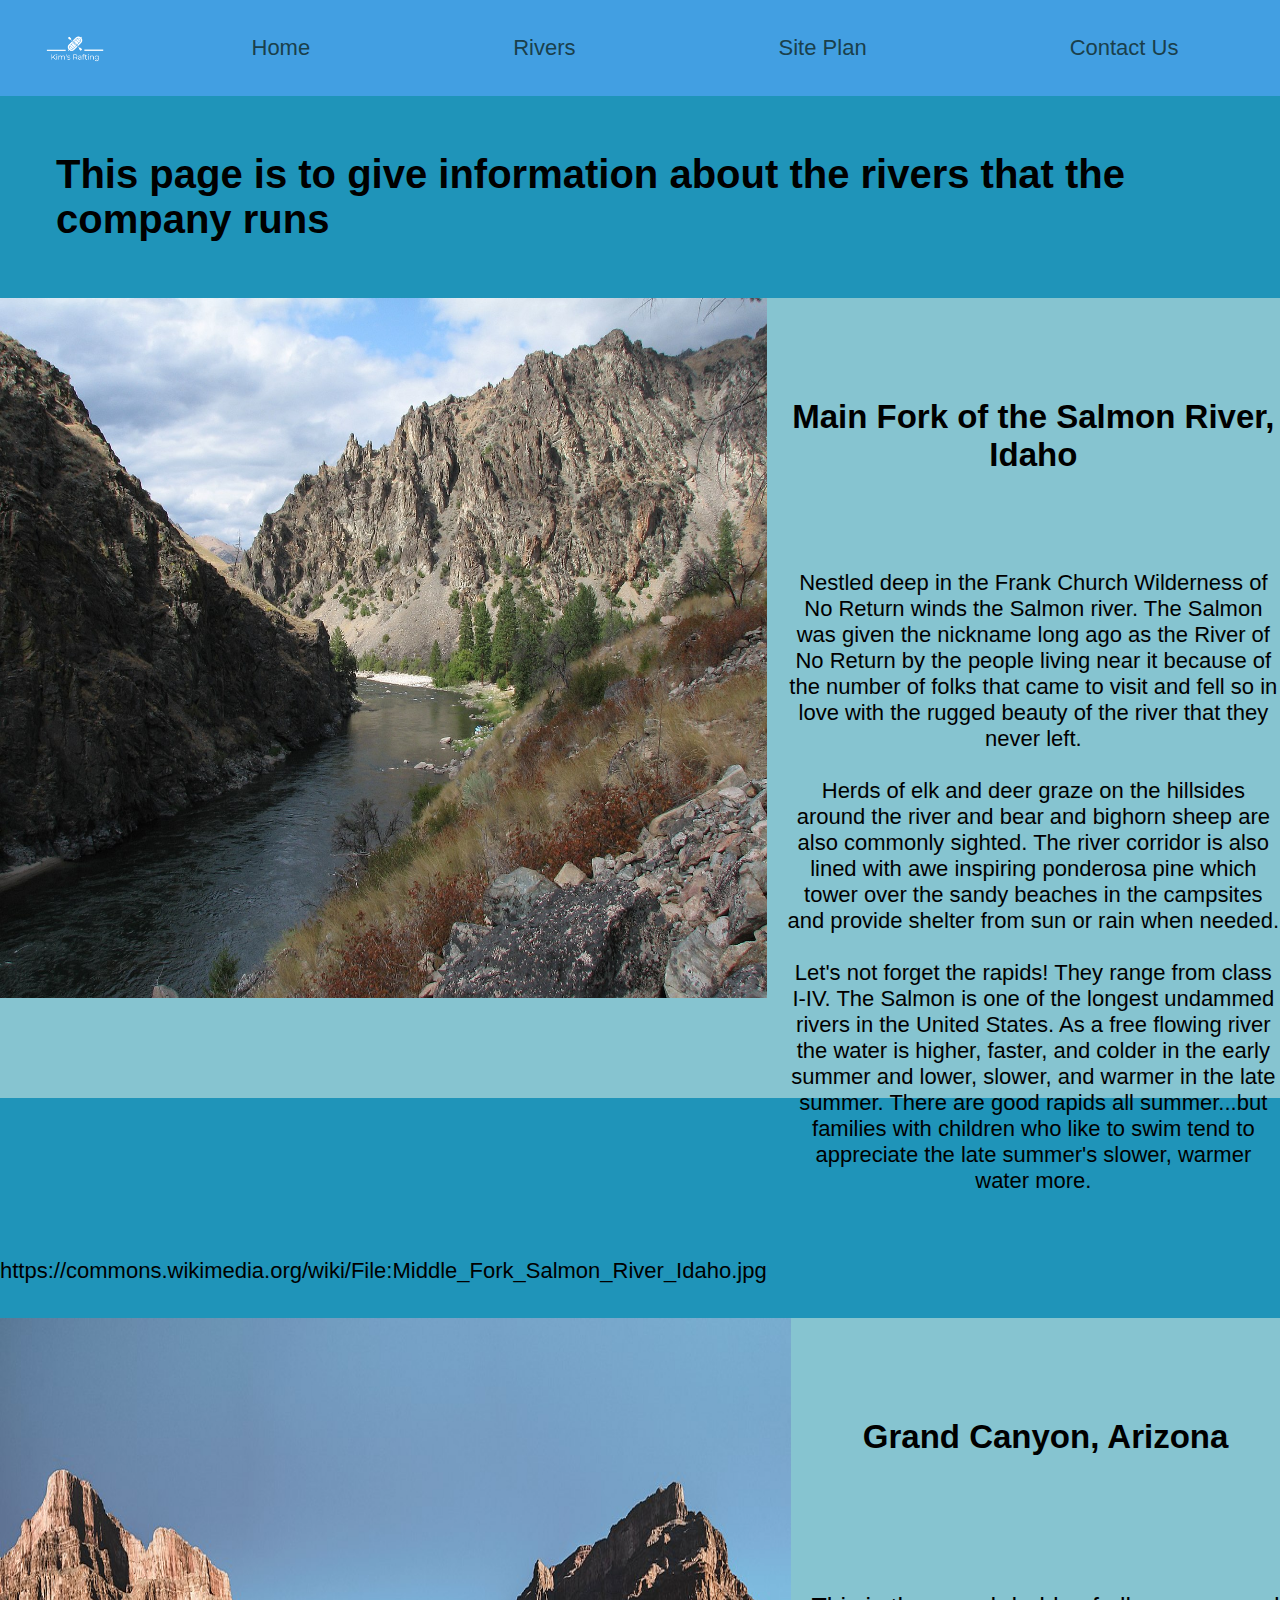
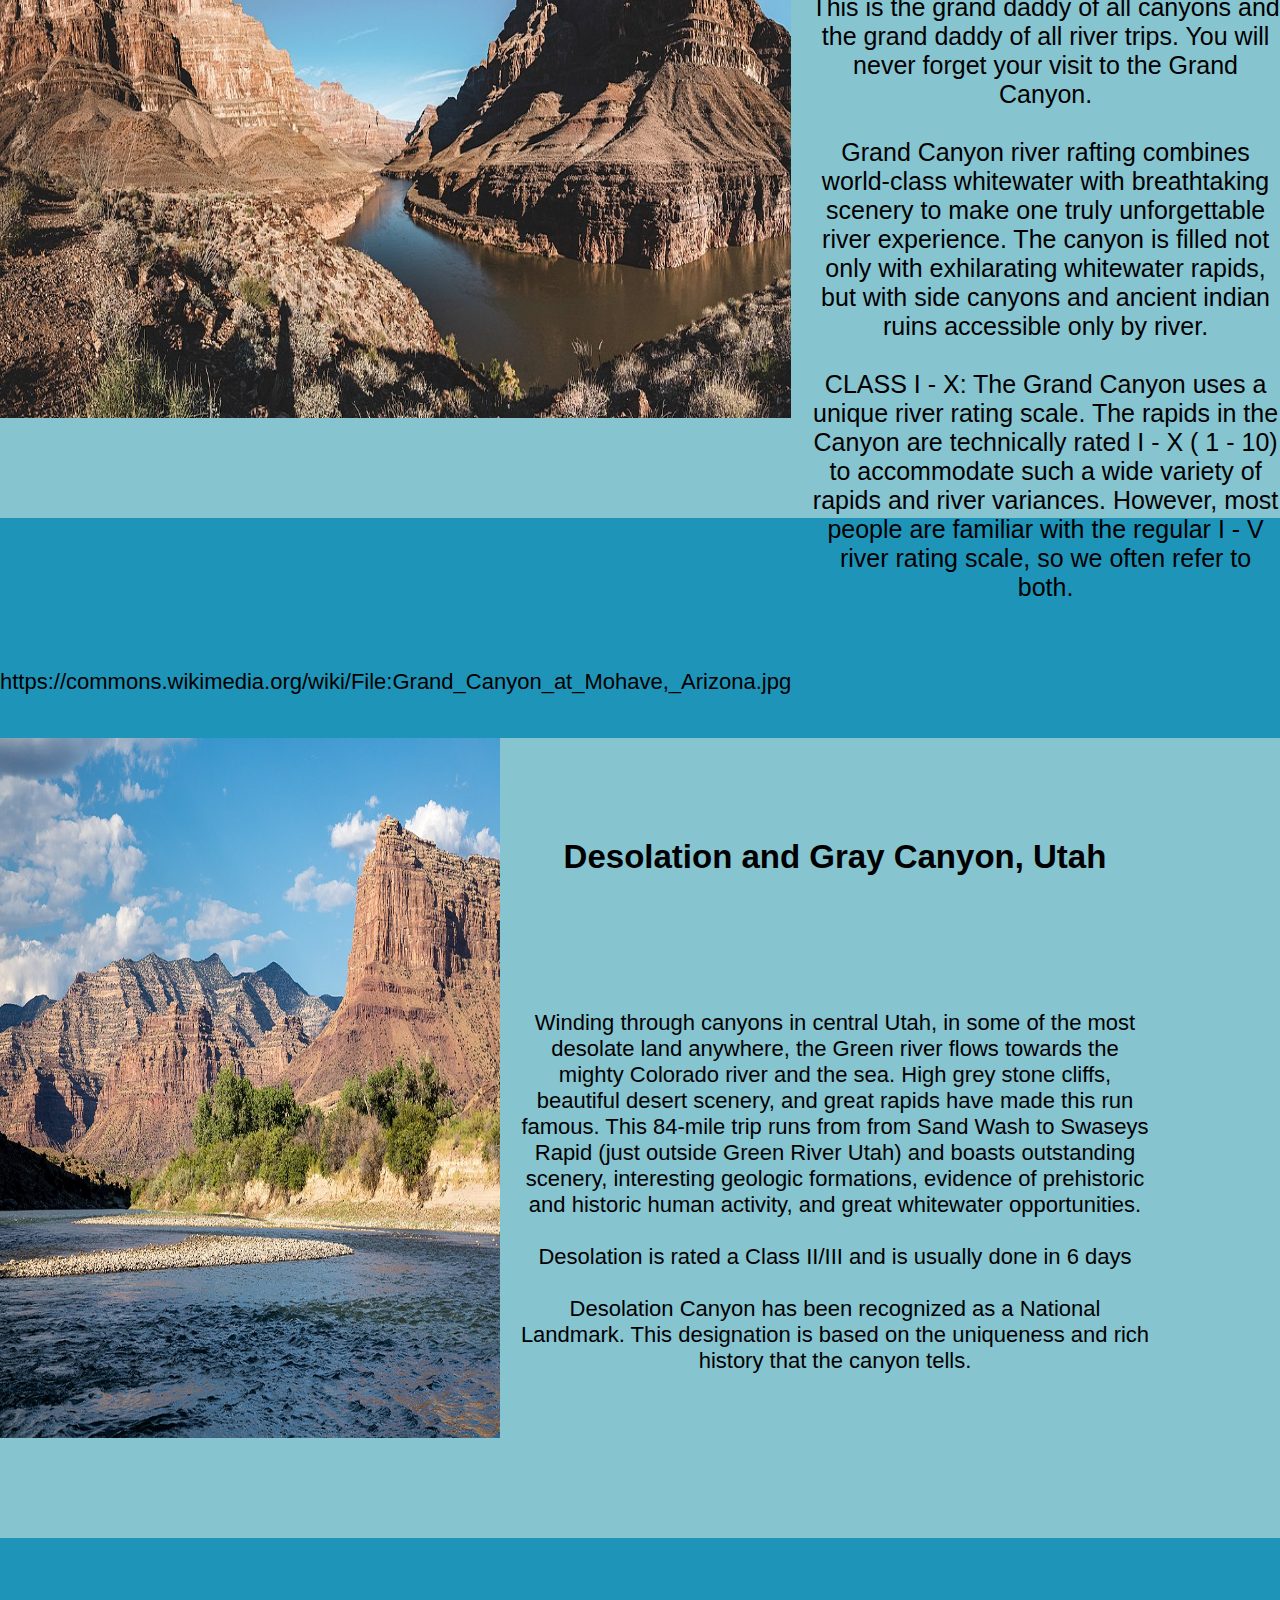
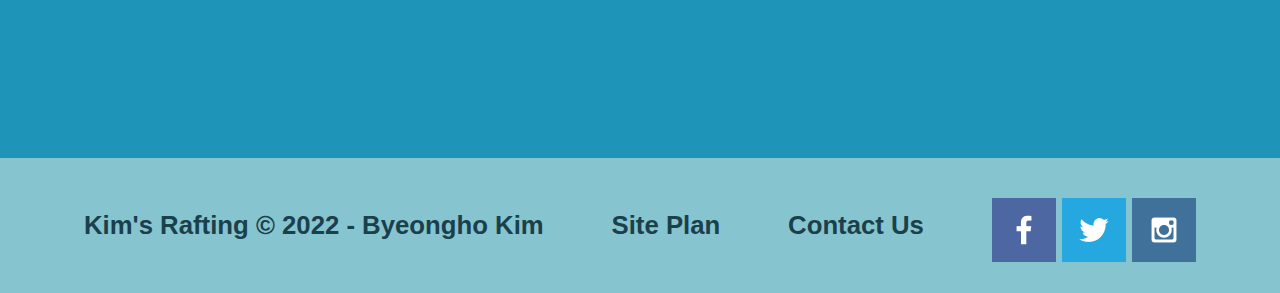
<file: wwr/rivers.html>
<!DOCTYPE html>
<html lang="en">

<head>
    <meta charset="UTF-8">
    <meta http-equiv="X-UA-Compatible" content="IE=edge">
    <meta name="viewport" content="width=device-width, initial-scale=1.0">
    <link rel="stylesheet" href="styles/style.css">
    <title>Rivers</title>
</head>

<body>
    <div id="content">
        <header>
            <a id="logo_link" href="index.html">
                <img class="logo" src="images/logo.png" alt="Kim's Rafting Logo">
            </a>
            <nav>
                <a href="index.html">Home</a>
                <a href="rivers.html">Rivers</a>
                <a href="site-plan-rafting.html">Site Plan</a>
                <a href="contactus.html">Contact Us</a>
            </nav>
        </header>
        <main class="rivers-grid">
            <h1>This page is to give information about the rivers that the company runs</h1>
            <div id="idaho">
                <h2 id="idaho-name">Main Fork of the Salmon River, Idaho</h2>
                <img id="idaho-img" src="images/idaho.jpg" alt="Picture of Main Fork of the Salmon River, Idaho">
                <p id="idaho-img-source">https://commons.wikimedia.org/wiki/File:Middle_Fork_Salmon_River_Idaho.jpg</p>
                <p id="idaho-description">
                    Nestled deep in the Frank Church Wilderness of No Return winds the Salmon river. The Salmon was given the nickname long ago as the River of No Return by the people living near it because of the number of folks that came to visit and fell so in love with the rugged beauty of the river that they never left.
                <br>
                <br>
                    Herds of elk and deer graze on the hillsides around the river and bear and bighorn sheep are also commonly sighted. The river corridor is also lined with awe inspiring ponderosa pine which tower over the sandy beaches in the campsites and provide shelter from sun or rain when needed.
                <br>    
                <br>
                    Let's not forget the rapids! They range from class I-IV. The Salmon is one of the longest undammed rivers in the United States. As a free flowing river the water is higher, faster, and colder in the early summer and lower, slower, and warmer in the late summer. There are good rapids all summer...but families with children who like to swim tend to appreciate the late summer's slower, warmer water more.
                <p>
            </div>
            <div id="arizona">
                <h2 id="arizona-name">Grand Canyon, Arizona</h2>
                <img id="arizona-img" src="images/arizona.jpg" alt="Picture of Grand Canyon, Arizona">
                <p id="arizona-img-source">https://commons.wikimedia.org/wiki/File:Grand_Canyon_at_Mohave,_Arizona.jpg</p>
                <p id="arizona-description">
                    This is the grand daddy of all canyons and the grand daddy of all river trips. You will never forget your visit to the Grand Canyon.
                <br>
                <br>
                    Grand Canyon river rafting combines world-class whitewater with breathtaking scenery to make one truly unforgettable river experience. The canyon is filled not only with exhilarating whitewater rapids, but with side canyons and ancient indian ruins accessible only by river.
                <br>
                <br>
                    CLASS I - X: The Grand Canyon uses a unique river rating scale. The rapids in the Canyon are technically rated I - X ( 1 - 10) to accommodate such a wide variety of rapids and river variances. However, most people are familiar with the regular I - V river rating scale, so we often refer to both.
                <p>
            </div>
            <div id="utah">
                <h2 id="utah-name">Desolation and Gray Canyon, Utah</h2>
                <img id="utah-img" src="images/utah.jpg" alt="Picture of Desolation and Gray Canyon, Utah">
                <p id="utah-description">
                    Winding through canyons in central Utah, in some of the most desolate land anywhere, the Green river flows towards the mighty Colorado river and the sea. High grey stone cliffs, beautiful desert scenery, and great rapids have made this run famous. This 84-mile trip runs from from Sand Wash to Swaseys Rapid (just outside Green River Utah) and boasts outstanding scenery, interesting geologic formations, evidence of prehistoric and historic human activity, and great whitewater opportunities.
                <br>
                <br>
                    Desolation is rated a Class II/III and is usually done in 6 days
                <br>
                <br>
                    Desolation Canyon has been recognized as a National Landmark.  This designation is based on the uniqueness and rich history that the canyon tells.
                <p>
            </div>
        </main>
        <footer>
            <h3>Kim's Rafting &copy; 2022 - Byeongho Kim</h3>
            <h3><a href="site-plan-rafting.html">Site Plan</a></h3>
            <h3><a href="contactus.html">Contact Us</a></h3>
            <div class="social">
                <a href="https://facebook.com" target ="_blank">
                    <img src="images/facebook.png" alt="fb icon">
                </a>
                <a href="https://twitter.com" target ="_blank">
                    <img src="images/twitter.png" alt="twitter icon">
                </a>
                <a href="https://instagram.com" target ="_blank">
                    <img src="images/instagram.png" alt="instagram icon">
                </a>
            </div>
        </footer>
    </div>
</body>

</html>
</file>
<file: wwr/styles/style.css>
#content {
    max-width: 1600px;
    margin: 0 auto;
  }

nav a {
    text-align: center;
    color: #1A404C;
    text-decoration: none;
    padding: 35px;
}

#hero-msg h1 {
    text-align: center;
    color: white;
}

#hero-msg h4 {
    text-align: center;
    color: white;
}

.button-box {
    text-align: center;
}

main section{
    text-align: center;
}

#background {
    height: 725px;
    background-color: #86c4d0;
    grid-column: 1/11;
    grid-row: 4/9;
}

body {
    background-color: #1f94b9;
    font-family: Arial, Helvetica, Verdana;
    font-size: 22px;
    margin: 0;
    padding: 0;
}

header {
    background-color: #429fe2;
    display: grid;
    grid-template-columns: 150px auto;
}

nav a:hover {
    background-color: #95c9a2;
    color: #1A404C;
}

.book {
    background-color: #86c4d0;
    color: #1A404C;
    text-decoration: none;
    font-size: 18px;
    padding: 15px 30px;
    margin-top: 50px;
    border-radius: 5px;
}

.join {
    background-color: #86c4d0;
    color: #1A404C;
    text-decoration: none;
    font-size: 18px;
    padding: 15px 30px;
    margin-top: 50px;
    border-radius: 5px;
}

.book:hover {
    background-color: #95c9a2;
    color: #1A404C;
}

.join:hover {
    background-color: #95c9a2;
    color: #1A404C;
}

.msg {
    background-color: #429fe2;
    line-height: 1.5em;
    padding: 35px;
    grid-column: 6/10;
    grid-row: 6/7;
    box-shadow: 5px 5px 10px #6f7364;
}

footer {
    background-color: #86c4d0;
    padding: 25px 50px;
    margin-top: 200px;
    display: flex;
    justify-content: space-around;
    align-items: center;
}

.home-title {
    color: #1A404C;
    font-family: Georgia, Garamond, 'Times New Roman';
    font-size: 2em;
    margin-top: 10px;
}

h4 {
    color: #1A404C;
}

.msg h2 {
    color: #1A404C;
    font-family: Georgia, Garamond, 'Times New Roman';
}

.msg p {
    color: #1A404C;
    font-size: .8em;
    padding-bottom: 15px;
}

footer h3 {
    color: #1A404C;
}

footer a {
    color: #1A404C;
    text-decoration: none;
}

footer a:hover {
    color: #1A404C;
}

.logo {
    width: 80px;
}

.icon {
    width: 80px;
    padding-top: 10px;
}

#hero-img {
    width: 100%;
}

footer h3 a:hover {
    text-decoration: underline;
}

h2 {
    margin: 0;
}

#logo_link {
    padding-top: 5px;
    justify-self: center;
    align-self: center;
}

footer .social img {
    padding-top: 15px;
}

.rivers-card {
    margin: 200px 0;
    grid-column: 2/4;
    grid-row: 2/3;
}

.camping-card {
    margin: 200px 0;
    grid-column: 5/7;
    grid-row: 2/3;
}

.rapids-card {
    margin: 200px 0;
    grid-column: 8/10;
    grid-row: 2/3;
}

.card-img {
    border: 10px solid black;
    transition: transform .5s;
    box-shadow: 5px 5px 10px #6f7364;
    width: 100%;
}

main section img {
    box-sizing: border-box;
}

nav {
    display: flex;
    justify-content: space-around;
}

#hero {
    display: grid;
    grid-template-columns: 1fr 3fr 1fr;
    margin-top: -100px;
}

#hero-box {
    grid-column: 1/4;
    grid-row: 1/3;
    z-index: -1;
}

#hero-msg {
    grid-column: 2/3;
    grid-row: 1/2;
    margin-top: 100px;
}

.home-grid {
    display: grid;
    grid-template-columns: repeat(10, 1fr);
}

.mountains {
    width: 100%;
    grid-column: 2/7;
    grid-row: 5/8;
    box-shadow: 5px 5px 10px #6f7364;
}

.card-img:hover {
    opacity: .6;
    transform: scale(1.1);
}

/* After this, subpage starts*/

main div img {
    box-sizing: border-box;
}

.rivers-grid h1 {
    margin: 1.4em;
    font-size: 40px;
}

#idaho {
    display: grid;
    grid-template-columns: repeat(4, 1fr);
    grid-template-rows: 700px, 100px;
    background-color: #86c4d0;
    margin-bottom: 10em;
    height: 800px;
    grid-gap: 20px;
}
#idaho-img {
    grid-row: 1/2;
    grid-column: 1/2;
    width: 100%;
    height: 700px;
}
#idaho-name {
    grid-column: 2/5;
    grid-row: 1/2;
    width: 100%;
    padding-top: 100px;
    text-align: center;
}
#idaho-description {
    text-align: center;
    grid-column: 2/5;
    grid-row: 1/2;
    width: 100%;
    padding-top: 250px;
}

#arizona {
    display: grid;
    grid-template-columns: repeat(4, 1fr);
    grid-template-rows: 700px, 100px;
    background-color: #86c4d0;
    margin-bottom: 10em;
    height: 800px;
    grid-gap: 20px;
}
#arizona-img {
    grid-row: 1/2;
    grid-column: 1/2;
    width: 100%;
    height: 700px;
}
#arizona-name {
    grid-column: 2/5;
    grid-row: 1/2;
    width: 100%;
    padding-top: 100px;
    text-align: center;
}
#arizona-description {
    text-align: center;
    grid-column: 2/5;
    grid-row: 1/2;
    width: 100%;
    padding-top: 250px;
    font-size: 25px;
}

#utah {
    display: grid;
    grid-template-columns: repeat(10, 1fr);
    grid-template-rows: 700px, 100px;
    background-color: #86c4d0;
    margin-bottom: 10em;
    height: 800px;
    grid-gap: 20px;
}
#utah-img {
    grid-row: 1/2;
    grid-column: 1/5;
    width: 100%;
    height: 700px;
}
#utah-name {
    grid-column: 5/10;
    grid-row: 1/2;
    width: 100%;
    padding-top: 100px;
    text-align: center;
}
#utah-description {
    text-align: center;
    grid-column: 5/10;
    grid-row: 1/2;
    width: 100%;
    padding-top: 250px;
}

@media screen and (max-width: 900px) {
    #hero, .home-grid {
        display: block;
        height: auto;
    }
    nav, footer {
        flex-direction: column;
    }
    nav a {
        display: block;
        padding: 15px;
    }
    #hero {
        margin-top: 0;
    }
    #hero-msg {
        margin-top: 0;
    }
    #hero-msg h4 {
        display: none;
    }
    .home-title {
        font-size: 25px;
        color: #6f7364;
    }
    .rivers-card, .camping-card, .rapids-card { 
        margin: 50px auto;
        width: 60%;
    }
    #background {
        display: none;
    }
    .mountains, .msg {
        width: 80%;
        display: block;
        margin: 0 auto;
    }
    footer {
        margin-top: 25px;
    }
}
</file>
<file: positionstyles.css>
/* CSS - Name: "positionstyles.css" */
/* Activity 1 styles */
.content1 {
  /* This is the parent of the activity 1 boxes. */
  display: grid;
  grid-template-columns: 1fr 1fr;
  justify-items: center;
  grid-gap: 20px;
}
.red1 { 
  width: 100%; 
  height: 100px;
  background-color: red;
  grid-column: 1/3;

} 
.green1 {
  width: 200px; 
  height: 200px; 
  background-color: green; 

} 
.yellow1 {
  width: 200px; 
  height: 200px; 
  background-color: gold; 
} 
.blue1 {
  width: 100%; 
  height: 100px; 
  background-color: blue;
  grid-column: 1/3;
} 
/* Activity 2 styles */ 
.content2 {
  /* This is the parent of the activity 2 boxes. */
  display: grid;
  grid-template-columns: 50px 50px 50px 50px;
  grid-template-rows: 50px 50px 50px 50px;
}
.red2 {
  width: 100px; 
  height: 100px; 
  background-color: red;
  grid-row: 1/2;
  grid-column: 1/2;
} 
.green2 { 
  width: 100px; 
  height: 100px; 
  background-color: green;
  grid-row: 2/3;
  grid-column: 2/3;
} 
.yellow2 {
  width: 100px; 
  height: 100px; 
  background-color: gold;
  grid-row: 3/4;
  grid-column: 3/4;
} 
.blue2 {
  width: 100px; 
  height: 100px; 
  background-color: blue; 
  grid-row: 4/5;
  grid-column: 4/5;
} 
/* Activity 3 styles */ 
.content3 {
  /* This is the parent of the activity 3 boxes. */
  display: grid;
  grid-template-columns: 1fr 1fr;
  grid-column-gap: 50px;
}
.red3 {
  width: 100%; 
  height: 100px; 
  background-color: red; 
  grid-column: 1/3;
} 
.green3 {
  width: 100%; 
  height: 100px; 
  background-color: green;
} 
.yellow3 {
  width: 100%; 
  height: 100px; 
  background-color: gold; 
} 
.blue3 {
  width: 100%;
  height: 100px; 
  background-color: blue;
  grid-column: 1/3;
} 
/* Activity 4 styles */ 
.content4 {
  /* This is the parent of the activity 4 boxes. */
  height: 400px;
  display: grid;
  grid-template-columns: 1fr 1fr;
  grid-template-rows: 1fr 1fr 1fr;
}
.red4 {
  width: 100%; 
  height: 100%; 
  background-color: red;
  grid-row: 1/4;
} 
.green4 {
  width: 100%; 
  height: 100%; 
  background-color: green; 
} 
.yellow4 {
  width: 100%; 
  height: 100%; 
  background-color: gold; 
} 
.blue4 {
  width: 100%; 
  height: 100%; 
  background-color: blue; 
} 
/* Activity 5 styles */ 
.content5 {
  /* This is the parent of the activity 5 boxes. */
  height: 400px;
  width: 800px;
}
.red5 { 
  width: 100%; 
  height: 100px; 
  background-color: red; 
} 
.green5 { 
  width: 200px; 
  height: 200px; 
  background-color: green; 
  float: left;

} 
.yellow5 {
  width: 100%;  
  background-color: gold; 

} 
.blue5 {
  width: 100%; 
  height: 100px; 
  background-color: blue; 
} 
/* Activity 6 styles */ 
.content6 {
  /* This is the parent of the activity 6 boxes. */
  display: grid;
  grid-template-columns: 100px 100px 100px 100px 100px 100px;
  grid-template-rows: 100px 100px 100px 100px 100px 100px;
}
.red6 {
  width: 400px; 
  height: 200px; 
  background-color: red;
  grid-column: 1/5;
  grid-row: 1/3;
} 
.green6 {
  width: 200px; 
  height: 200px; 
  background-color: green;
  grid-column: 1/3;
  grid-row: 5/7;
  position: relative;
  z-index: 2;
} 
.yellow6 {
  width: 200px; 
  height: 400px; 
  background-color: gold;
  grid-column: 5/7;
  grid-row: 3/7;
  position: relative;
  z-index: 2; 
} 
.blue6 {
  width: 400px; 
  height: 400px; 
  background-color: blue;
  grid-column: 2/6;
  grid-row: 2/6;
  position: relative;
  z-index: 1; 
} 


/* Do not make any changes below here */
.activity {
  width: 70%; 
  margin: 20px auto; 
  font-family: Arial, sans-serif; 
  border: 1px solid black; 
  padding: 10px; 
  clear:both; 
  overflow: auto;
} 

.hint {
  border: 1px solid grey;
  background: #e0e0e0;
  padding: .5em;
  position: relative;
  margin: 1em 0;
}
.hint h3 {
  margin: 0;
}
.hint:hover {
  background: #d0d0d0;
}
.hint > div {
  display: none;
}

.hint input[type=checkbox] {
  position: absolute;
  width: 100%;
  height: 100%;
  opacity: 0;
  z-index: 1;
  cursor: pointer;
}

.hint input[type=checkbox]:checked ~ div {
  display: block;
}

.hint i {
  position: absolute;
  transform: translate(-6px, 0);
  margin-top: 16px;
  right: 10px;
  top: -3px;
}
.hint i:before, .hint i:after {
  content: "";
  position: absolute;
  background-color: black;
  width: 3px;
  height: 9px;
}
.hint i:before {
  transform: translate(2px, 0) rotate(45deg);
}
.hint i:after {
  transform: translate(-2px, 0) rotate(-45deg);
}

.hint input[type=checkbox]:checked ~ i:before {
  transform: translate(-2px, 0) rotate(45deg);
}
.hint input[type=checkbox]:checked ~ i:after {
  transform: translate(2px, 0) rotate(-45deg);
}
.hint a {
  position: relative;
  z-index: 1;
}
</file>
<file: edm/styles/style.css>
#content {
    max-width: 1600px;
    margin: 0 auto;
}
#edm-msg h1 {
    text-align: center;
    color: white;
    font-family: Calibri, Candara, 'Gill Sans';
    font-size: 2em;
    margin-top: 10px;
}

#edm-msg h4 {
    text-align: center;
    color: white;
    margin-top: 450px;
    background-color: rgb(22,23,24,.7);
    padding: 10px;
    display: inline-block;
    line-height: 1.5;
}
#edm-img {
    width: 100%;
}
#edm {
    display: grid;
    grid-template-columns: 1fr 3fr 1fr;
    margin-top: -100px;
}
#edm-box {
    grid-column: 1/4;
    grid-row: 1/3;
    z-index: -1;
}
#edm-msg {
    grid-column: 2/3;
    grid-row: 1/2;
    margin-top: 100px;
}
.logo {
    width: 80px;
}
#logo_link {
    padding-top: 5px;
    justify-self: center;
    align-self: center;
}
nav a {
    text-align: center;
    color: #15ba46;
    text-decoration-style: double;
    font-size: 27px;
    font-weight: bold;
    padding: 35px;
}
nav a:hover {
    background-color: #ffd60a;
    color: #15ba46;
}
nav {
    display: flex;
    justify-content: space-around;
}
header {
    background-color: #ffc300;
    display: grid;
    grid-template-columns: 150px auto;
}

body {
    background-color: #15ba46;
    font-family: Candara, Helvetica, Verdana;
    font-size: 22px;
    margin: 0;
    padding: 0;
}
.home-grid {
    margin-top: 5em;
    display: grid;
    grid-template-columns: 2fr 1fr;
    padding: 80px;
    border-style: solid;
}
.dj {
    grid-column: 1/2;
    width: 90%;
    border-radius: 40px;
}
.msg {
    grid-column: 2/3;
    text-align: center;
    background-color: #ffd60a;
    border-radius: 30px;
    
}
.msg h2 {
    font-family: Calibri, Candara, 'Gill Sans';
    color: #000814;
    font-size: 2em;
    margin-top: 10px;
}
.msg p {
    font-family: Candara, Helvetica, Verdana;
    font-size: 30px;
    margin-top: 150px;
    color: #000814;
    letter-spacing: 1px;
    line-height: 1.7;
}
footer {
    background-color: #ffc300;
    padding: 25px 50px;
    margin-top: 200px;
    display: flex;
    justify-content: space-around;
    align-items: center;
}
footer h3 {
    color: #000814;
}

footer a {
    color: #000814;
    text-decoration: none;
}

footer a:hover {
    color: #000814;
}
footer h3 a:hover {
    text-decoration: underline;
}
footer .social img {
    padding-top: 15px;
}

/*what-is-edm page */

.title {
    color: #ffd60a;
    font-family: Calibri, Candara, 'Gill Sans';
    font-size: 2em;
    text-align: center;
    background-color: #000814;
    padding: 10px;
    margin-top: 40px;
}

#what-img {
    width: 100%;
    height: 450px;
    margin-top: 2em;
}

#what-msg {
    font-family: Candara, Helvetica, Verdana;
    font-size: 24px;
    margin-top: 4em;
    text-align: center;
    color: #000814;
    letter-spacing: 1px;
    line-height: 1.6;
    background-color: #ffd60a;
    border-radius: 20px;
    padding: 40px;
}
.what-grid {
    display: grid;
    grid-template-columns: 2fr 1fr;
    margin-top: 7em;
    background-color: #ffd60a;
    padding: 30px;
    border-radius: 20px;
}
#genres-img {
    width: 100%;
    grid-column: 1/2;
    border-radius: 20px;
}

#chart {
    grid-column: 2/3;
    padding-left: 30px;
}

/* Style the tab */
.tab {
    float: left;
    width: 100%;
    margin-top: 70px;
    border-radius: 20px;
  }
  
  /* Style the buttons that are used to open the tab content */
  .tab button {
    display: block;
    background-color: #15ba46;
    color: black;
    padding: 22px 16px;
    width: 100%;
    border: outset;
    outline: none;
    text-align: center;
    cursor: pointer;
    font-size: 23px;
    border-radius: 20px;
  }
  
  /* Change background color of buttons on hover */
  .tab button:hover {
    background-color: #1e7438;
  }
  
  /* Create an active/current "tab button" class */
  .tab button.active {
    background-color: #1e7438;
    color: white;
  }
  
  /* Style the tab content */
  .tabcontent {
    float: left;
    text-align: center;
    border: 1px solid black;
    width: 100%;
    display: none;
    margin-top: 60px;
    border-radius: 20px;
    letter-spacing: 1px;
    line-height: 1.6;
    font-size: 25px;
  }
  .tabcontent h3{
    font-family: Calibri, Candara, 'Gill Sans';
  }

  /* Famous Festivals */


.card {
    margin: 6em;
    display: grid;
    grid-template-columns: 1fr 1fr;
    padding: 70px;
    border-style: solid;
    overflow: auto;
    height: 500px;  
    background-color: #ffc300;
}

.image-one {
    grid-column: 1/2;
    width: 90%;
    height: 500px;
    border-radius: 40px;
    object-fit: cover;
}
.msg-one {
    grid-column: 2/3;
    text-align: center;
    border-style: double;
    background-color: #ffd60a;
    border-radius: 30px;
    
}
.msg-one h2 {
    font-family: Calibri, Candara, 'Gill Sans';
    color: #000814;
    font-size: 2em;
    margin-top: 40px;
}
.msg-one p {
    font-family: Candara, Helvetica, Verdana;
    font-size: 27px;
    margin: 80px 40px;
    color: #000814;
    letter-spacing: 1px;
    line-height: 1.7;
    text-align: left;
}

.image-two {
    grid-column: 1/2;
    width: 90%;
    height: 500px;
    border-radius: 40px;
    object-fit: cover;
}
.msg-two {
    grid-column: 2/3;
    text-align: center;
    background-color: #ffd60a;
    border-radius: 30px;
    border-style: double;
    
}
.msg-two h2 {
    font-family: Calibri, Candara, 'Gill Sans';
    color: #000814;
    font-size: 2em;
    margin-top: 40px;
}
.msg-two p {
    font-family: Candara, Helvetica, Verdana;
    font-size: 27px;
    margin: 80px 40px;
    color: #000814;
    letter-spacing: 1px;
    line-height: 1.7;
    text-align: left;
}
</file>
